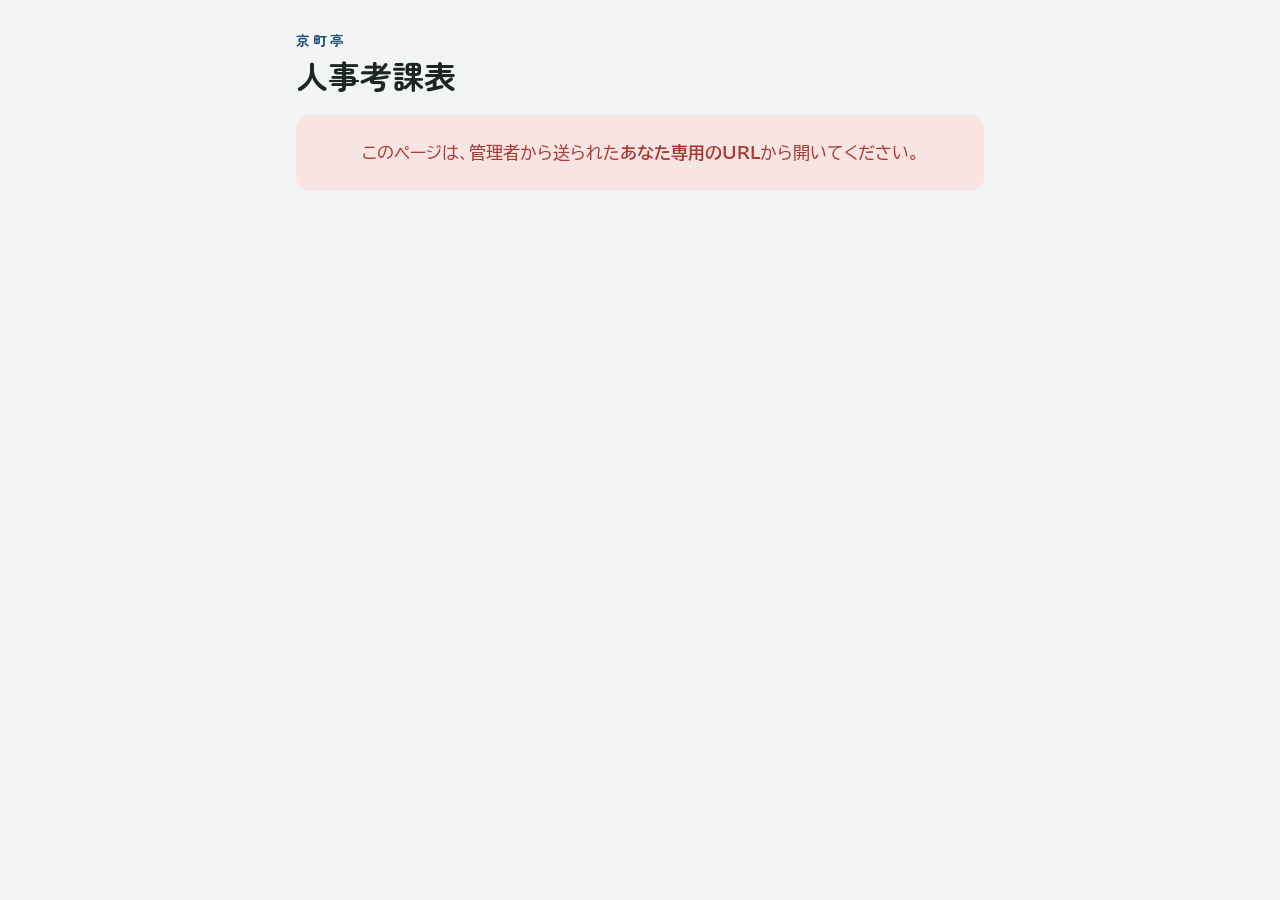
<file: index.html>
<!DOCTYPE html>
<html lang="ja">
<head>
<meta charset="utf-8">
<meta name="viewport" content="width=device-width, initial-scale=1, viewport-fit=cover">
<meta name="robots" content="noindex, nofollow">
<meta name="referrer" content="no-referrer">
<title>京町亭 人事考課表</title>
<link rel="icon" href="data:image/svg+xml,%3Csvg xmlns='http://www.w3.org/2000/svg' viewBox='0 0 100 100'%3E%3Crect width='100' height='100' rx='22' fill='%2324507A'/%3E%3Ctext x='50' y='68' font-size='52' text-anchor='middle' fill='white' font-family='sans-serif'%3E京%3C/text%3E%3C/svg%3E">
<link rel="preconnect" href="https://fonts.googleapis.com">
<link rel="preconnect" href="https://fonts.gstatic.com" crossorigin>
<link rel="stylesheet" href="https://fonts.googleapis.com/css2?family=BIZ+UDPGothic:wght@400;700&family=Zen+Maru+Gothic:wght@500;700&display=swap">
<link rel="stylesheet" href="kouka.css">
</head>
<body>
<div class="wrap">
  <header class="masthead">
    <div>
      <div class="facility">京町亭</div>
      <h1>人事考課表</h1>
    </div>
    <div class="round" id="periodLabel"></div>
  </header>

  <div id="status" class="notice">読み込み中…</div>

  <main id="app" hidden>
    <section class="card intro">
      <p><b id="staffName"></b> さん</p>
      <p>この半年のご自身を振り返り、各項目を <b>5〜1</b> の5段階で選んでください。質問①〜⑥は、思い当たるエピソードを記入してください。</p>
      <p class="hint">入力内容は自動で保存されます。途中で閉じても、同じURLを開けば続きから入力できます。</p>
      <ul class="scale-key" id="scaleKey"></ul>
    </section>

    <div id="periodPick" class="card" hidden>
      <label class="hint" for="periodSel">評価期間</label>
      <select id="periodSel" style="width:100%;margin-top:4px"></select>
    </div>

    <div id="submittedBanner" class="banner good" hidden></div>

    <section class="card basics" style="margin-top:14px">
      <label>記入日<input type="date" id="selfDate"></label>
      <label>勤続年数<span class="yrs"><input type="text" id="years" inputmode="decimal" maxlength="20" placeholder="例）5"><span>年</span></span></label>
    </section>

    <div id="items"></div>

    <section class="card" style="margin-top:30px">
      <h2><label for="selfComment">自己評価コメント</label></h2>
      <p class="hint" id="commentHeading" hidden></p>
      <textarea id="selfComment" maxlength="3000" placeholder="この半年を振り返って、自由に記入してください"></textarea>
    </section>

    <div class="submit-area" id="submitArea">
      <button type="button" class="btn primary big" id="submitBtn">提出する</button>
      <p class="hint">提出すると、自分では修正できなくなります。<br>まだ途中の場合は、そのまま閉じても大丈夫です（自動保存）。</p>
    </div>
  </main>
</div>

<div class="dock" id="dock" hidden>
  <div class="dock-in">
    <div class="prog">
      <div class="stat"><span>回答 <b class="num" id="cnt">0</b> / <span class="num" id="cntMax">0</span></span><span>本人計 <b class="num" id="sum">0</b> 点</span></div>
      <div class="bar"><i id="barFill"></i></div>
    </div>
    <div class="saved" id="savedAt"></div>
  </div>
</div>

<dialog id="confirmDlg">
  <form method="dialog" class="dlg">
    <h3>提出しますか？</h3>
    <p id="confirmText"></p>
    <p class="hint">提出後は自分で修正できません。修正が必要になったら管理者に連絡してください。</p>
    <div class="acts">
      <button class="btn" value="cancel">もう一度見直す</button>
      <button class="btn primary" value="ok" id="confirmOk">提出する</button>
    </div>
  </form>
</dialog>

<script src="kouka.js"></script>
<script>
(function () {
  "use strict";
  var K = KOUKA, $ = K.$, esc = K.esc;
  var params = new URLSearchParams(location.search);
  var KEY = (params.get("k") || "").trim();

  var state = { data: null, period: null, readOnly: false, dirty: false, saving: false, timer: null };

  function showStatus(msg, bad) {
    $("status").hidden = false;
    $("status").className = "notice" + (bad ? " bad" : "");
    $("status").innerHTML = msg;
  }
  function toast(msg) {
    Array.prototype.forEach.call(document.querySelectorAll(".toast"), function (x) { x.remove(); });
    var t = document.createElement("div");
    t.className = "toast"; t.textContent = msg; t.setAttribute("role", "status");
    document.body.appendChild(t);
    setTimeout(function () { t.remove(); }, 2600);
  }
  function draftKey() { return "kouka-draft-" + KEY + "-" + (state.period && state.period.id); }

  if (!/^[0-9a-f]{16,64}$/.test(KEY)) {
    showStatus("このページは、管理者から送られた<b>あなた専用のURL</b>から開いてください。", true);
    return;
  }

  $("scaleKey").innerHTML = K.SCALE.map(function (s) { return "<li><b>" + s.v + "</b><span>" + esc(s.long) + "</span></li>"; }).join("");

  function loadAll() {
    showStatus("読み込み中…");
    K.rpc("kouka_staff_load", { p_key: KEY }).then(function (res) {
      if (res.error === "not_found") {
        showStatus("このURLは使えなくなっています。<br>管理者に新しいURLを確認してください。", true);
        return;
      }
      state.data = res;
      if (!res.periods || !res.periods.length) {
        showStatus("<b>" + esc(res.staff.name) + "</b> さん<br>現在、受付中の人事考課はありません。", false);
        return;
      }
      $("status").hidden = true;
      $("app").hidden = false;
      $("staffName").textContent = res.staff.name;
      if (res.periods.length > 1) {
        $("periodPick").hidden = false;
        $("periodSel").innerHTML = res.periods.map(function (p, i) { return '<option value="' + i + '">' + esc(p.title) + "</option>"; }).join("");
        $("periodSel").onchange = function () { flushSave().then(function () { openPeriod(res.periods[Number($("periodSel").value)]); }); };
      }
      openPeriod(res.periods[0]);
    }).catch(function (e) {
      showStatus(esc(e.message) + '<br><br><button class="btn" onclick="location.reload()">再読み込み</button>', true);
    });
  }

  function currentFromServer(p) {
    var ev = p.eval || {};
    return {
      years: ev.years || state.data.last_years || "",
      self_date: ev.self_date || K.todayISO(),
      self_scores: ev.self_scores || {},
      answers: ev.answers || {},
      self_comment: ev.self_comment || ""
    };
  }

  function openPeriod(p) {
    state.period = p;
    var ev = p.eval || {};
    state.readOnly = ev.status === "submitted";
    var d = currentFromServer(p);
    // 端末に残っている、サーバーより新しい下書きがあればそちらを使う
    if (!state.readOnly) {
      try {
        var local = JSON.parse(K.load(draftKey()) || "null");
        if (local && local.data && (!ev.updated_at || new Date(local.at) > new Date(ev.updated_at))) {
          d = local.data; state.dirty = true;
        }
      } catch (_) {}
    }
    $("periodLabel").innerHTML = "<b>" + esc(p.title) + "</b>";
    document.title = p.title + "　京町亭 人事考課表";
    renderItems(p, d);
    $("selfDate").value = d.self_date || "";
    $("years").value = d.years || "";
    $("selfComment").value = d.self_comment || "";
    $("commentHeading").hidden = !p.comment_heading;
    $("commentHeading").textContent = p.comment_heading || "";

    var disabled = state.readOnly;
    ["selfDate", "years", "selfComment"].forEach(function (id) { $(id).disabled = disabled; });
    $("submitArea").hidden = disabled;
    $("submittedBanner").hidden = !disabled;
    if (disabled) {
      $("submittedBanner").innerHTML = "<b>提出済みです</b>（" + esc(K.fmtDateTime(ev.submitted_at)) + "）。ありがとうございました。<br>修正が必要な場合は管理者に連絡してください。";
    }
    $("dock").hidden = false;
    updateProgress();
    if (state.dirty && !disabled) scheduleSave(800);
    else setSaved(ev.updated_at ? "保存済み " + K.fmtDateTime(ev.updated_at) : "");
  }

  function renderItems(p, d) {
    var html = "";
    K.groupItems(p.items).forEach(function (g) {
      html += '<h2 class="cat">' + K.nl2br(g.cat) + "</h2><ol class=\"items\">";
      g.items.forEach(function (it) {
        var cur = Number(d.self_scores[String(it.no)]) || 0;
        var opts = K.SCALE.map(function (s) {
          var id = "s" + it.no + "_" + s.v;
          return '<label class="opt" for="' + id + '"><input type="radio" name="s' + it.no + '" id="' + id + '" value="' + s.v + '"' +
            (cur === s.v ? " checked" : "") + (state.readOnly ? " disabled" : "") + '><span><b>' + s.v + "</b><small>" + esc(s.short) + "</small></span></label>";
        }).join("");
        var q = "";
        if (it.q) {
          var qd = (p.questions || []).filter(function (x) { return Number(x.no) === Number(it.q); })[0];
          if (qd) {
            q = '<div class="qbox"><label for="a' + qd.no + '"><span class="tag">' + K.qLabel(qd.no) + "</span>" + esc(qd.text) + "</label>" +
              '<textarea id="a' + qd.no + '" data-q="' + qd.no + '" maxlength="3000"' + (state.readOnly ? " disabled" : "") + ">" + esc(d.answers[String(qd.no)] || "") + "</textarea></div>";
          }
        }
        html += '<li class="item' + (cur ? " done" : "") + '" id="it' + it.no + '"><fieldset><legend><span class="no">' + it.no + "</span><span>" + K.nl2br(it.text) +
          (it.sub ? '<span class="sub">' + K.nl2br(it.sub) + "</span>" : "") + '</span></legend><div class="scale">' + opts + "</div>" + q + "</fieldset></li>";
      });
      html += "</ol>";
    });
    // どの項目にも紐づいていない質問は最後にまとめて表示
    var linked = {};
    p.items.forEach(function (it) { if (it.q) linked[it.q] = true; });
    var loose = (p.questions || []).filter(function (x) { return !linked[x.no]; });
    if (loose.length) {
      html += '<h2 class="cat">質問</h2><div class="card">' + loose.map(function (qd) {
        return '<div class="qbox" style="border:0;margin:0 0 12px;padding:0"><label for="a' + qd.no + '"><span class="tag">' + K.qLabel(qd.no) + "</span>" + esc(qd.text) + "</label>" +
          '<textarea id="a' + qd.no + '" data-q="' + qd.no + '" maxlength="3000"' + (state.readOnly ? " disabled" : "") + ">" + esc(d.answers[String(qd.no)] || "") + "</textarea></div>";
      }).join("") + "</div>";
    }
    $("items").innerHTML = html;
  }

  function collect() {
    var p = state.period, scores = {}, answers = {};
    p.items.forEach(function (it) {
      var c = document.querySelector('input[name="s' + it.no + '"]:checked');
      if (c) scores[String(it.no)] = Number(c.value);
    });
    Array.prototype.forEach.call(document.querySelectorAll("textarea[data-q]"), function (t) {
      if (t.value.trim()) answers[t.getAttribute("data-q")] = t.value;
    });
    return { years: $("years").value.trim(), self_date: $("selfDate").value, self_scores: scores, answers: answers, self_comment: $("selfComment").value };
  }

  function updateProgress() {
    var p = state.period; if (!p) return;
    var d = collect(), t = K.total(d.self_scores, p.items);
    $("cnt").textContent = t.n; $("cntMax").textContent = p.items.length; $("sum").textContent = t.sum;
    $("barFill").style.width = (p.items.length ? t.n / p.items.length * 100 : 0) + "%";
  }
  function setSaved(t) { $("savedAt").textContent = t; }

  function onChange(e) {
    if (state.readOnly || !state.period) return;
    if (e.target.matches('input[type="radio"]')) {
      var li = e.target.closest(".item");
      if (li) { li.classList.add("done"); li.classList.remove("missing"); }
    }
    updateProgress();
    state.dirty = true;
    K.store(draftKey(), JSON.stringify({ at: new Date().toISOString(), data: collect() }));
    setSaved("未保存…");
    scheduleSave(2500);
  }
  document.addEventListener("change", onChange);
  document.addEventListener("input", function (e) { if (e.target.matches("textarea, input[type=text]")) onChange(e); });

  function scheduleSave(ms) {
    clearTimeout(state.timer);
    state.timer = setTimeout(function () { flushSave(); }, ms);
  }
  function flushSave(submit) {
    clearTimeout(state.timer);
    if (state.readOnly || !state.period || (!state.dirty && !submit)) return Promise.resolve({ ok: true });
    if (state.saving) return state.saving.then(function () { return flushSave(submit); });
    var periodId = state.period.id, data = collect(), dk = draftKey();
    state.dirty = false;
    setSaved("保存中…");
    state.saving = K.rpc("kouka_staff_save", { p_key: KEY, p_period: periodId, p_data: data, p_submit: !!submit })
      .then(function (res) {
        state.saving = false;
        if (res.ok) {
          K.store(dk, null);
          setSaved("保存しました " + K.fmtDateTime(res.saved_at || new Date()));
        } else {
          if (res.error === "closed") toast("この期間の受付は終了しました。");
          else if (res.error === "already_submitted") toast("すでに提出済みです。");
          else if (res.error !== "incomplete") toast("保存できませんでした（" + res.error + "）");
          if (res.error !== "incomplete") state.dirty = true;
          setSaved(res.error === "incomplete" ? "保存しました" : "保存できませんでした");
        }
        return res;
      }, function (e) {
        state.saving = false; state.dirty = true;
        setSaved("未送信（通信エラー）・端末には保存済み");
        throw e;
      });
    return state.saving;
  }
  window.addEventListener("pagehide", function () { if (state.dirty) flushSave(); });
  document.addEventListener("visibilitychange", function () { if (document.visibilityState === "hidden" && state.dirty) flushSave(); });

  $("submitBtn").addEventListener("click", function () {
    var p = state.period, d = collect();
    var missing = p.items.filter(function (it) { return !d.self_scores[String(it.no)]; });
    Array.prototype.forEach.call(document.querySelectorAll(".item.missing"), function (el) { el.classList.remove("missing"); });
    if (missing.length) {
      missing.forEach(function (it) { var el = $("it" + it.no); if (el) el.classList.add("missing"); });
      var first = $("it" + missing[0].no);
      if (first) first.scrollIntoView({ behavior: "smooth", block: "center" });
      toast("未回答の項目が " + missing.length + " 個あります（赤枠）");
      return;
    }
    var t = K.total(d.self_scores, p.items);
    var blankQ = (p.questions || []).filter(function (q) { return !d.answers[String(q.no)]; }).length;
    $("confirmText").innerHTML = "全 " + p.items.length + " 項目　本人計 <b>" + t.sum + " 点</b>" +
      (blankQ ? "<br><span class=\"hint\">未記入の質問が " + blankQ + " 個あります（空欄のままでも提出できます）</span>" : "");
    $("confirmDlg").returnValue = "";
    $("confirmDlg").showModal();
  });
  $("confirmDlg").addEventListener("close", function () {
    if ($("confirmDlg").returnValue !== "ok") return;
    $("submitBtn").disabled = true;
    state.dirty = true;
    flushSave(true).then(function (res) {
      $("submitBtn").disabled = false;
      if (res && res.ok && res.submitted) {
        state.period.eval = Object.assign({}, state.period.eval || {}, collect(), { status: "submitted", submitted_at: new Date().toISOString(), updated_at: new Date().toISOString() });
        openPeriod(state.period);
        window.scrollTo({ top: 0, behavior: "smooth" });
        toast("提出しました。ありがとうございました。");
      } else if (res && res.error === "incomplete") {
        toast("未回答の項目があります");
      }
    }, function (e) {
      $("submitBtn").disabled = false;
      toast(e.message);
    });
  });

  loadAll();
})();
</script>
</body>
</html>
</file>
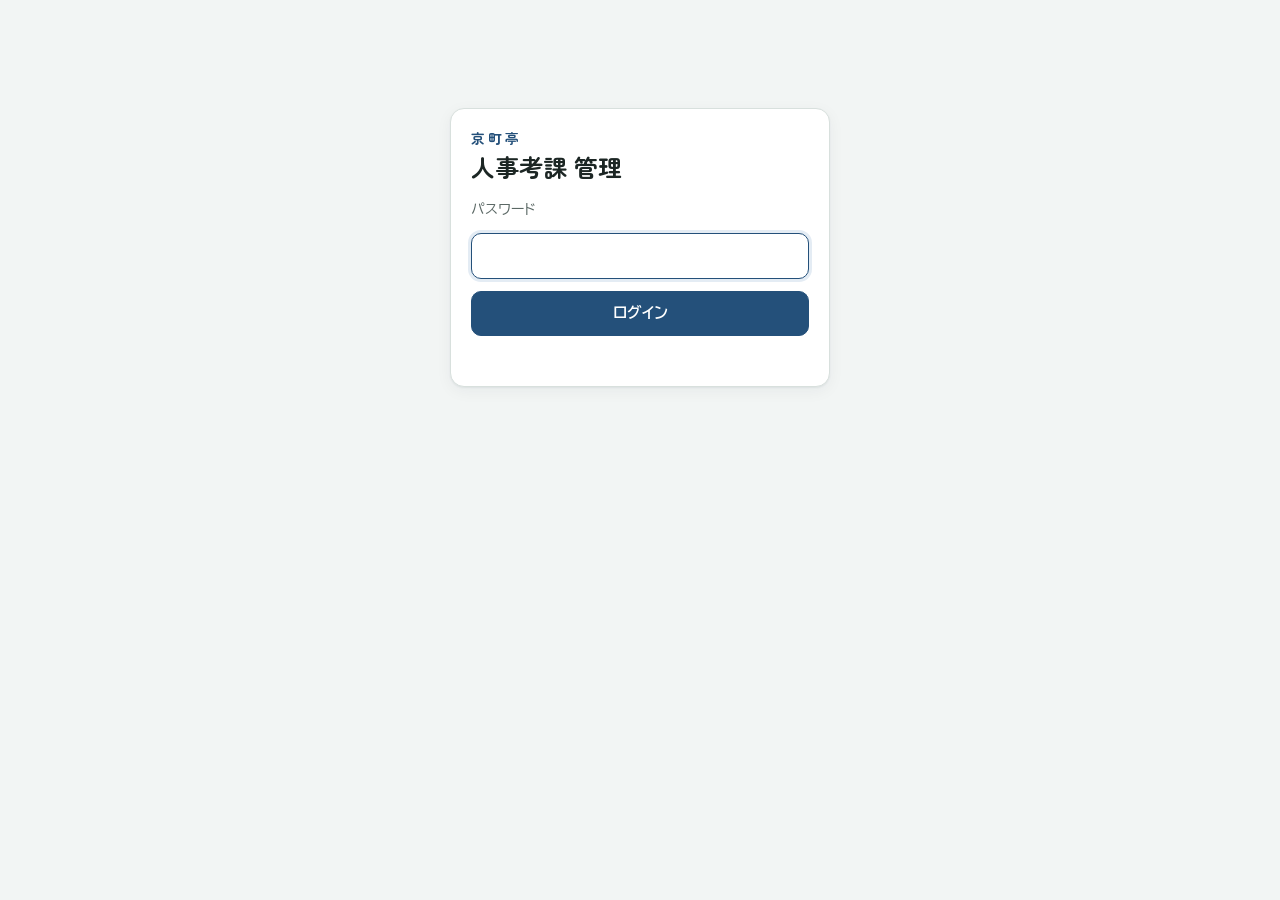
<file: admin.html>
<!DOCTYPE html>
<html lang="ja">
<head>
<meta charset="utf-8">
<meta name="viewport" content="width=device-width, initial-scale=1, viewport-fit=cover">
<meta name="robots" content="noindex, nofollow">
<meta name="referrer" content="no-referrer">
<title>人事考課 管理｜京町亭</title>
<link rel="icon" href="data:image/svg+xml,%3Csvg xmlns='http://www.w3.org/2000/svg' viewBox='0 0 100 100'%3E%3Crect width='100' height='100' rx='22' fill='%2324507A'/%3E%3Ctext x='50' y='68' font-size='52' text-anchor='middle' fill='white' font-family='sans-serif'%3E京%3C/text%3E%3C/svg%3E">
<link rel="preconnect" href="https://fonts.googleapis.com">
<link rel="preconnect" href="https://fonts.gstatic.com" crossorigin>
<link rel="stylesheet" href="https://fonts.googleapis.com/css2?family=BIZ+UDPGothic:wght@400;700&family=Zen+Maru+Gothic:wght@500;700&display=swap">
<link rel="stylesheet" href="kouka.css">
<style>
body{font-size:15px;line-height:1.65}
.wrap{max-width:1100px;padding-bottom:100px}
.top{display:flex;flex-wrap:wrap;align-items:center;gap:10px 16px;padding:20px 0 12px}
.top .brand{margin-right:auto}
.top .brand h1{font-size:22px}
.top select{font-weight:700}
.tabs{display:flex;gap:4px;border-bottom:1.5px solid var(--line);margin-bottom:18px;overflow-x:auto;scrollbar-width:none}
.tabs button{appearance:none;border:0;background:none;padding:10px 14px;font-weight:700;color:var(--muted);border-bottom:3px solid transparent;margin-bottom:-1.5px;cursor:pointer;white-space:nowrap}
.tabs button[aria-selected=true]{color:var(--ai);border-bottom-color:var(--ai)}
.tiles{display:grid;grid-template-columns:repeat(auto-fit,minmax(150px,1fr));gap:10px;margin-bottom:16px}
.tile{background:var(--surface);border:1px solid var(--line);border-radius:12px;padding:12px 14px}
.tile .k{font-size:12.5px;color:var(--muted)}
.tile .v{font-family:var(--display);font-size:26px;font-weight:700;line-height:1.3}
.tile .v small{font-size:13px;color:var(--muted);font-family:var(--body);font-weight:400;margin-left:4px}
.tile.self .v{color:var(--self)} .tile.first .v{color:var(--first)}
.toolbar{display:flex;flex-wrap:wrap;gap:8px;align-items:center;margin:0 0 12px}
.toolbar .sp{margin-right:auto}
.tablebox{background:var(--surface);border:1px solid var(--line);border-radius:12px;overflow-x:auto}
table.list{border-collapse:collapse;width:100%;min-width:640px}
table.list th,table.list td{padding:9px 12px;border-bottom:1px solid var(--grid);text-align:left;vertical-align:middle}
table.list th{font-size:12.5px;color:var(--muted);font-weight:700;background:var(--surface-2);white-space:nowrap}
table.list tr:last-child td{border-bottom:0}
table.list td.r,table.list th.r{text-align:right}
table.list td.c,table.list th.c{text-align:center}
table.list tbody tr.click{cursor:pointer}
table.list tbody tr.click:hover{background:var(--ai-soft)}
.badge{display:inline-block;border-radius:999px;padding:1px 10px;font-size:12.5px;font-weight:700;white-space:nowrap}
.b-none{background:var(--grid);color:var(--muted)}
.b-draft{background:var(--warn-soft);color:var(--warn)}
.b-sub{background:var(--self-soft);color:var(--self)}
.b-done{background:var(--good-soft);color:var(--good)}
.selfc{color:var(--self);font-weight:700} .firstc{color:var(--first);font-weight:700}
.diff-pos{color:var(--good)} .diff-neg{color:var(--bad)}
.muted{color:var(--muted)}

/* 詳細 */
.dhead{display:flex;flex-wrap:wrap;align-items:center;gap:8px 14px;margin-bottom:14px}
.dhead h2{font-size:24px}
.dhead .sp{margin-right:auto}
.dgrid{display:grid;grid-template-columns:minmax(0,1fr);gap:14px}
.etable{border-collapse:collapse;width:100%}
.etable td,.etable th{border-bottom:1px solid var(--grid);padding:8px 8px;vertical-align:top;text-align:left}
.etable th{font-size:12px;color:var(--muted);background:var(--surface-2);white-space:nowrap}
.etable .catrow td{background:var(--surface-2);font-weight:700;color:var(--ai);font-size:13.5px;padding:6px 10px}
.etable .no{width:2.2em;color:var(--ai);font-family:var(--display);font-weight:700;text-align:center}
.etable .txt .sub{display:block;font-size:12.5px;color:var(--muted)}
.etable .sc{width:1%;white-space:nowrap}
.etable .prev{width:3.2em;text-align:center;color:var(--muted);font-size:13px}
.mini{display:inline-flex;gap:3px}
.mini button{appearance:none;width:34px;height:34px;border:1.5px solid var(--line);border-radius:8px;background:var(--surface-2);font-weight:700;font-family:var(--display);cursor:pointer;padding:0}
.mini.self button.on{background:var(--self);border-color:var(--self);color:#fff}
.mini.first button.on{background:var(--first);border-color:var(--first);color:#fff}
.mini button:hover{border-color:var(--ai)}
.scorechip{display:inline-grid;place-items:center;min-width:34px;height:34px;border-radius:8px;font-weight:700;font-family:var(--display);background:var(--self-soft);color:var(--self)}
.scorechip.empty{background:var(--grid);color:var(--muted)}
:root{--draft:#6A55A8;--draft-soft:#EDE9F7}
@media (prefers-color-scheme: dark){:root{--draft:#B3A3E6;--draft-soft:#2A2440}}
.mini.draft button.on{background:var(--draft);border-color:var(--draft);color:#fff}
.scorechip.draft{background:var(--draft-soft);color:var(--draft)}
.tile.draft .v{color:var(--draft)}
.seg{display:inline-flex;border:1.5px solid var(--line);border-radius:12px;overflow:hidden;background:var(--surface-2)}
.seg button{appearance:none;border:0;background:none;padding:8px 14px;font-weight:700;color:var(--muted);cursor:pointer;min-height:40px}
.seg button + button{border-left:1.5px solid var(--line)}
.seg button[aria-pressed=true]{background:var(--surface);color:var(--ai);box-shadow:inset 0 -3px 0 var(--ai)}
.modehint{font-size:13px;color:var(--ink-2);background:var(--surface-2);border-radius:10px;padding:8px 12px;margin:0 16px 8px}
.etable tr.flagrow td{background:var(--warn-soft)}
.flagmark{display:inline-block;margin-left:6px;font-size:12px;font-weight:700;color:var(--warn);white-space:nowrap}
.etable tr.noterow td{background:var(--warn-soft);padding-top:0}
.etable tr.noterow textarea{min-height:52px;font-size:14px;margin:0}
.b-flag{background:var(--warn-soft);color:var(--warn)}
@media (max-width:760px){.etable tr.noterow{display:block;padding:0 8px 8px}.etable tr.noterow td{display:block}}
/* 面談シート（印刷） */
.ivhead{margin-bottom:2.5mm}
.ivhead td,.ivhead th{height:7mm;white-space:nowrap}
.ivhead th{width:16mm;text-align:center}
.ivnote{font-size:8.6pt;margin:0 0 2.5mm;padding:1.6mm 2.4mm;border:.6pt solid #000}
.ivtable th{text-align:center;font-size:8pt}
.ivtable td{vertical-align:top;font-size:8.6pt}
.ivtable .n{width:7mm;text-align:center}
.ivtable .s{width:12mm;text-align:center;font-size:11pt;font-weight:700}
.ivtable .d{width:17mm;text-align:center;font-size:8pt}
.ivtable .m{width:62mm;height:16mm}
.ivbox{border:.6pt solid #000;margin-top:3mm}
.ivbox .t{padding:1mm 1.6mm;border-bottom:.35pt dotted #000;font-size:8.6pt}
.ivbox .b{min-height:30mm;padding:1.4mm 2mm;font-size:9pt;line-height:1.5;white-space:pre-wrap}
.diffmark{font-size:12px;margin-left:4px}
@media (max-width:760px){
  .etable thead{display:none}
  .etable tr.itemrow{display:grid;grid-template-columns:2.2em 1fr;padding:8px 0;border-bottom:1px solid var(--grid)}
  .etable tr.itemrow td{border:0;padding:3px 6px}
  .etable tr.itemrow td.txt{grid-column:2}
  .etable tr.itemrow td.sc,.etable tr.itemrow td.prev{grid-column:2;width:auto;text-align:left}
  .etable tr.itemrow td.sc::before{content:attr(data-l);display:inline-block;width:3.2em;font-size:12px;color:var(--muted)}
  .etable tr.itemrow td.prev::before{content:"前回1次 ";font-size:12px}
  .etable .catrow{display:block}
  .etable .catrow td{display:block}
}
.qa{border-top:1px solid var(--grid);padding:12px 0}
.qa:first-of-type{border-top:0}
.qa .q{font-weight:700;font-size:14px}
.qa .q .tag{display:inline-block;background:var(--ai-soft);color:var(--ai);border-radius:6px;padding:0 8px;margin-right:6px;font-size:12.5px}
.qa .a{white-space:pre-wrap;margin-top:4px;overflow-wrap:anywhere}
.qa .a.empty{color:var(--muted)}
.frow{display:flex;flex-wrap:wrap;gap:10px 16px;margin-bottom:10px}
.frow label{display:grid;gap:4px;font-size:13px;font-weight:700;color:var(--ink-2)}
.savebar{position:sticky;bottom:0;margin-top:16px;background:color-mix(in srgb,var(--surface) 94%,transparent);backdrop-filter:blur(8px);-webkit-backdrop-filter:blur(8px);border:1px solid var(--line);border-radius:14px;padding:10px 14px;display:flex;flex-wrap:wrap;align-items:center;gap:8px 14px;box-shadow:var(--shadow);z-index:5}
.savebar .sp{margin-right:auto}
.dirty-dot{display:inline-block;width:8px;height:8px;border-radius:50%;background:var(--warn);margin-right:6px}

/* グラフ */
.chart{width:100%;height:auto;display:block}
.chart text{font-family:var(--body);font-size:12px;fill:var(--muted)}
.chart .grid{stroke:var(--grid)}
.chart .lself{stroke:var(--self);fill:none;stroke-width:2.5}
.chart .lfirst{stroke:var(--first);fill:none;stroke-width:2.5}
.chart .pself{fill:var(--self)} .chart .pfirst{fill:var(--first)}
.chart .vself{fill:var(--self);font-weight:700} .chart .vfirst{fill:var(--first);font-weight:700}
.legend{display:flex;gap:16px;font-size:13px;color:var(--ink-2);margin:4px 0 8px}
.legend i{display:inline-block;width:14px;height:4px;border-radius:2px;vertical-align:middle;margin-right:6px}
.catbars{display:grid;gap:8px}
.catbar{display:grid;grid-template-columns:minmax(120px,15em) 1fr;gap:4px 12px;align-items:center;font-size:13.5px}
.catbar .bars{display:grid;gap:3px}
.catbar .b{height:10px;border-radius:5px;position:relative;background:var(--grid)}
.catbar .b i{position:absolute;left:0;top:0;bottom:0;border-radius:5px}
.catbar .b.s i{background:var(--self)} .catbar .b.f i{background:var(--first)}
.catbar .vals{font-size:12px;color:var(--muted)}
.matrix td.cell{white-space:nowrap;text-align:center;cursor:pointer}
.matrix td.cell:hover{background:var(--ai-soft)}

/* 職員・期 */
.addrow{display:flex;flex-wrap:wrap;gap:8px;align-items:flex-end}
.addrow label{display:grid;gap:4px;font-size:13px;font-weight:700}
.urlcell{display:flex;gap:6px;flex-wrap:wrap;align-items:center}
.btn.copied{background:var(--good-soft);border-color:transparent;color:var(--good)}
.copied-at{font-size:12px;color:var(--good)}
.itemed{display:grid;gap:10px}
.itemed .ie{display:grid;grid-template-columns:2.4em 1fr auto;gap:8px;background:var(--surface-2);border:1px solid var(--line);border-radius:10px;padding:10px}
.itemed .ie .n{font-family:var(--display);font-weight:700;color:var(--ai);padding-top:8px;text-align:center}
.itemed .ie .f{display:grid;gap:6px}
.itemed .ie .f .two{display:grid;grid-template-columns:1fr 9em;gap:6px}
.itemed .ie textarea{min-height:44px;height:44px;font-size:15px}
.itemed .ie input,.itemed .ie select{font-size:14px;padding:6px 10px;width:100%}
.itemed .ie .ops{display:grid;gap:4px;align-content:start}
.itemed .ie .ops button{min-height:30px;padding:2px 8px;font-size:13px}
.lbl{font-size:12px;color:var(--muted)}
.login{max-width:380px;margin:12vh auto 0}
.login form{display:grid;gap:12px}
.login input{width:100%}
.err{color:var(--bad);font-size:14px;min-height:1.4em}
h3.sec{font-size:16px;margin:0 0 10px}
</style>
</head>
<body>
<div class="wrap">

  <section class="login card" id="loginView" hidden>
    <div class="facility">京町亭</div>
    <h1 style="font-size:24px;margin-bottom:14px">人事考課 管理</h1>
    <form id="loginForm">
      <label for="pw" class="hint" style="font-size:14px">パスワード</label>
      <input type="password" id="pw" autocomplete="current-password" required>
      <button class="btn primary" type="submit">ログイン</button>
      <div class="err" id="loginErr" role="alert"></div>
    </form>
  </section>

  <div id="mainView" hidden>
    <div class="top">
      <div class="brand"><div class="facility">京町亭</div><h1>人事考課 管理</h1></div>
      <select id="periodSel" aria-label="評価期間"></select>
    </div>
    <nav class="tabs" role="tablist" id="tabs">
      <button role="tab" data-tab="list" aria-selected="true">提出状況・集計</button>
      <button role="tab" data-tab="trend" aria-selected="false">推移・比較</button>
      <button role="tab" data-tab="staff" aria-selected="false">職員とURL</button>
      <button role="tab" data-tab="periods" aria-selected="false">期・評価項目</button>
      <button role="tab" data-tab="settings" aria-selected="false">設定</button>
    </nav>

    <section id="tab-list" class="tabpane"></section>
    <section id="tab-detail" class="tabpane" hidden></section>
    <section id="tab-trend" class="tabpane" hidden></section>
    <section id="tab-staff" class="tabpane" hidden></section>
    <section id="tab-periods" class="tabpane" hidden></section>
    <section id="tab-settings" class="tabpane" hidden>
      <div class="card" style="max-width:520px">
        <h3 class="sec">パスワードの変更</h3>
        <form id="pwForm" style="display:grid;gap:10px">
          <input type="password" id="pwCur" placeholder="今のパスワード" autocomplete="current-password" required>
          <input type="password" id="pwNew" placeholder="新しいパスワード（8文字以上）" autocomplete="new-password" minlength="8" required>
          <button class="btn primary" type="submit">変更する</button>
          <div class="err" id="pwMsg" role="status"></div>
        </form>
      </div>
      <div class="card" style="max-width:520px">
        <h3 class="sec">ログアウト</h3>
        <p class="hint" style="margin-top:0">共用のパソコンで使った場合はログアウトしてください。</p>
        <button class="btn" id="logoutBtn" type="button">ログアウト</button>
      </div>
    </section>
  </div>
</div>

<dialog id="dlg"><form method="dialog" class="dlg"><h3 id="dlgT"></h3><div id="dlgB"></div><div class="acts"><button class="btn" value="cancel" id="dlgCancel">やめる</button><button class="btn primary" value="ok" id="dlgOk">OK</button></div></form></dialog>

<script src="kouka.js"></script>
<script>
(function () {
  "use strict";
  var K = KOUKA, $ = K.$, esc = K.esc;
  var TOKEN_KEY = "kouka-admin-token", NAMES_KEY = "kouka-admin-names";
  var S = { token: null, data: null, periodId: null, tab: "list", detail: null, trendStaff: null, editPeriod: null };

  /* ---------- 共通 ---------- */
  function toast(msg) {
    Array.prototype.forEach.call(document.querySelectorAll(".toast"), function (x) { x.remove(); });
    var t = document.createElement("div");
    t.className = "toast"; t.textContent = msg; t.setAttribute("role", "status");
    document.body.appendChild(t);
    setTimeout(function () { t.remove(); }, 2800);
  }
  function ask(title, bodyHtml, okLabel, danger) {
    return new Promise(function (resolve) {
      $("dlgT").textContent = title; $("dlgB").innerHTML = bodyHtml || "";
      $("dlgOk").textContent = okLabel || "OK";
      $("dlgOk").className = "btn " + (danger ? "danger" : "primary");
      $("dlg").returnValue = "";
      $("dlg").showModal();
      $("dlg").addEventListener("close", function h() { $("dlg").removeEventListener("close", h); resolve($("dlg").returnValue === "ok"); });
    });
  }
  function readToken() {
    try { var t = JSON.parse(K.load(TOKEN_KEY) || "null"); if (t && t.token && new Date(t.expires_at) > new Date()) return t.token; } catch (_) {}
    return null;
  }
  function action(name, args) {
    return K.rpc("kouka_admin_action", { p_token: S.token, p_action: name, p_args: args || {} }).then(function (res) {
      if (res && res.error === "unauthorized") { logoutLocal(); throw new Error("ログインの有効期限が切れました。もう一度ログインしてください。"); }
      return res;
    });
  }
  function refresh() {
    return K.rpc("kouka_admin_data", { p_token: S.token }).then(function (res) {
      if (res.error === "unauthorized") { logoutLocal(); return; }
      S.data = res;
      if (!S.periodId || !periodById(S.periodId)) { var op = res.periods.filter(function (p) { return p.is_open; })[0] || res.periods[0]; S.periodId = op && op.id; }
      renderPeriodSel();
      render();
    });
  }
  function periodById(id) { return (S.data.periods || []).filter(function (p) { return p.id === id; })[0]; }
  function staffById(id) { return (S.data.staff || []).filter(function (s) { return s.id === id; })[0]; }
  function evalOf(pid, sid) { return (S.data.evaluations || []).filter(function (e) { return e.period_id === pid && e.staff_id === sid; })[0]; }
  function chrono() { return (S.data.periods || []).slice().sort(function (a, b) { return a.year - b.year || a.half - b.half; }); }
  function prevPeriod(p) {
    var c = chrono(), i = c.findIndex(function (x) { return x.id === p.id; });
    return i > 0 ? c[i - 1] : null;
  }
  function staffForPeriod(pid) {
    return (S.data.staff || []).filter(function (s) { return s.active || evalOf(pid, s.id); });
  }
  var FLAG_DIFF = 2;
  function flagged(p, self, draft) {
    return (p.items || []).filter(function (it) {
      var a = Number((self || {})[it.no]), b = Number((draft || {})[it.no]);
      return a && b && Math.abs(a - b) >= FLAG_DIFF;
    });
  }
  function hasSelfInput(ev) { return Object.keys(ev.self_scores || {}).length || Object.keys(ev.answers || {}).length || ev.self_comment; }
  function statusOf(ev, p) {
    if (!ev || (ev.status !== "submitted" && !hasSelfInput(ev))) return { key: "none", label: "未着手", cls: "b-none" };
    if (ev.status !== "submitted") return { key: "draft", label: "記入中", cls: "b-draft" };
    if (K.total(ev.first_scores, p.items).complete) return { key: "done", label: "評価済", cls: "b-done" };
    return { key: "sub", label: "提出済", cls: "b-sub" };
  }
  function staffUrl(s) { return new URL("./?k=" + s.link_key, location.href).href; }
  function fmtNum(n, d) { return n == null || isNaN(n) ? "–" : n.toFixed(d == null ? 1 : d); }
  function diffHtml(a, b) {
    if (a == null || b == null) return '<span class="muted">–</span>';
    var d = b - a;
    return '<span class="' + (d > 0 ? "diff-pos" : d < 0 ? "diff-neg" : "muted") + '">' + (d > 0 ? "+" : "") + d + "</span>";
  }
  var COPIED_KEY = "kouka-admin-copied";
  function copiedMap() { try { return JSON.parse(K.load(COPIED_KEY) || "{}"); } catch (_) { return {}; } }
  function markCopied(key) { var m = copiedMap(); m[key] = new Date().toISOString(); K.store(COPIED_KEY, JSON.stringify(m)); }
  function names() { try { return JSON.parse(K.load(NAMES_KEY) || "{}"); } catch (_) { return {}; } }

  /* ---------- ログイン ---------- */
  function showLogin() { $("loginView").hidden = false; $("mainView").hidden = true; setTimeout(function () { $("pw").focus(); }, 50); }
  function logoutLocal() { S.token = null; K.store(TOKEN_KEY, null); showLogin(); }
  $("loginForm").addEventListener("submit", function (e) {
    e.preventDefault();
    $("loginErr").textContent = "";
    var btn = e.target.querySelector("button"); btn.disabled = true;
    K.rpc("kouka_admin_login", { p_password: $("pw").value }).then(function (res) {
      btn.disabled = false;
      if (res.ok) {
        S.token = res.token; K.store(TOKEN_KEY, JSON.stringify({ token: res.token, expires_at: res.expires_at }));
        $("pw").value = ""; start();
      } else {
        $("loginErr").textContent = res.error === "locked" ? "失敗が続いたため15分間ロックされています。" : "パスワードが違います。";
      }
    }, function (err) { btn.disabled = false; $("loginErr").textContent = err.message; });
  });
  $("logoutBtn").addEventListener("click", function () { action("logout").catch(function () {}); logoutLocal(); });
  $("pwForm").addEventListener("submit", function (e) {
    e.preventDefault();
    action("change_password", { current: $("pwCur").value, new: $("pwNew").value }).then(function (res) {
      $("pwMsg").style.color = res.ok ? "var(--good)" : "var(--bad)";
      $("pwMsg").textContent = res.ok ? "変更しました。他の端末はログアウトされます。" : res.error === "wrong_password" ? "今のパスワードが違います。" : res.error === "too_short" ? "8文字以上にしてください。" : "変更できませんでした。";
      if (res.ok) { $("pwCur").value = ""; $("pwNew").value = ""; }
    }, function (err) { $("pwMsg").textContent = err.message; });
  });

  function start() {
    $("loginView").hidden = true; $("mainView").hidden = false;
    $("tab-list").innerHTML = '<div class="notice">読み込み中…</div>';
    refresh().catch(function (e) { $("tab-list").innerHTML = '<div class="notice bad">' + esc(e.message) + "</div>"; });
  }

  /* ---------- 画面切り替え ---------- */
  function renderPeriodSel() {
    $("periodSel").innerHTML = (S.data.periods || []).map(function (p) {
      return '<option value="' + p.id + '"' + (p.id === S.periodId ? " selected" : "") + ">" + esc(p.title) + (p.is_open ? "（受付中）" : "") + "</option>";
    }).join("");
  }
  $("periodSel").addEventListener("change", function () {
    if (!confirmLeaveDetail()) { renderPeriodSel(); return; }
    S.periodId = $("periodSel").value;
    if (S.tab === "detail") { var sid = S.detail.staffId; openDetail(sid); } else render();
  });
  $("tabs").addEventListener("click", function (e) {
    var b = e.target.closest("button[data-tab]"); if (!b) return;
    if (!confirmLeaveDetail()) return;
    S.tab = b.getAttribute("data-tab"); S.detail = null; render();
  });
  function confirmLeaveDetail() {
    if (S.tab === "detail" && S.detail && S.detail.dirty) return window.confirm("保存していない変更があります。破棄して移動しますか？");
    return true;
  }
  window.addEventListener("beforeunload", function (e) { if (S.tab === "detail" && S.detail && S.detail.dirty) { e.preventDefault(); e.returnValue = ""; } });

  function render() {
    var tabKey = S.tab === "detail" ? "list" : S.tab;
    Array.prototype.forEach.call(document.querySelectorAll("#tabs button"), function (b) { b.setAttribute("aria-selected", String(b.getAttribute("data-tab") === tabKey)); });
    ["list", "detail", "trend", "staff", "periods", "settings"].forEach(function (t) { $("tab-" + t).hidden = t !== S.tab; });
    if (!S.data) return;
    if (!S.data.periods.length && (S.tab === "list" || S.tab === "trend")) {
      $("tab-" + S.tab).innerHTML = '<div class="notice">評価期間がありません。「期・評価項目」タブで作成してください。</div>';
      if (S.tab !== "periods") return;
    }
    if (S.tab === "list") renderList();
    else if (S.tab === "detail") renderDetail();
    else if (S.tab === "trend") renderTrend();
    else if (S.tab === "staff") renderStaff();
    else if (S.tab === "periods") renderPeriods();
  }

  /* ========== 一覧 ========== */
  function renderList() {
    var p = periodById(S.periodId); if (!p) return;
    var rows = staffForPeriod(p.id), cnt = { none: 0, draft: 0, sub: 0, done: 0 }, selfS = [], firstS = [];
    var body = rows.map(function (s) {
      var ev = evalOf(p.id, s.id), st = statusOf(ev, p);
      cnt[st.key]++;
      var ts = ev ? K.total(ev.self_scores, p.items) : null, tf = ev ? K.total(ev.first_scores, p.items) : null;
      if (ts && ts.complete) selfS.push(ts.sum);
      if (tf && tf.complete) firstS.push(tf.sum);
      var sv = ts && ts.n ? ts.sum : null, fv = tf && tf.n ? tf.sum : null;
      return '<tr class="click" data-open="' + s.id + '"><td><b>' + esc(s.name) + "</b>" + (s.active ? "" : ' <span class="hint">（休止）</span>') + "</td>" +
        '<td><span class="badge ' + st.cls + '">' + st.label + "</span></td>" +
        '<td class="r num selfc">' + (sv == null ? '<span class="muted">–</span>' : sv + (ts.complete ? "" : '<span class="hint">（' + ts.n + "項目）</span>")) + "</td>" +
        '<td class="r num firstc">' + (fv == null ? '<span class="muted">–</span>' : fv + (tf.complete ? "" : '<span class="hint">（' + tf.n + "項目）</span>")) + "</td>" +
        '<td class="r num">' + (sv != null && fv != null && ts.complete && tf.complete ? diffHtml(sv, fv) : '<span class="muted">–</span>') + "</td>" +
        '<td class="num">' + esc(ev && ev.submitted_at ? K.fmtDateTime(ev.submitted_at) : "") + "</td>" +
        '<td class="c">' + draftCell(p, ev) + "</td>" +
        '<td class="c">' + (ev && (ev.first_comment || ev.manager_comment) ? "✓" : "") + "</td></tr>";
    }).join("");
    var avg = function (a) { return a.length ? a.reduce(function (x, y) { return x + y; }, 0) / a.length : null; };
    var max = p.items.length * 5;
    $("tab-list").innerHTML =
      '<div class="tiles">' +
      '<div class="tile"><div class="k">提出済み</div><div class="v num">' + (cnt.sub + cnt.done) + "<small>/ " + rows.length + " 人</small></div></div>" +
      '<div class="tile"><div class="k">記入中・未着手</div><div class="v num">' + (cnt.draft + cnt.none) + "<small>人</small></div></div>" +
      '<div class="tile"><div class="k">第1次評価 済</div><div class="v num">' + cnt.done + "<small>人</small></div></div>" +
      '<div class="tile self"><div class="k">本人計の平均</div><div class="v num">' + fmtNum(avg(selfS)) + "<small>/ " + max + "</small></div></div>" +
      '<div class="tile first"><div class="k">第1次計の平均</div><div class="v num">' + fmtNum(avg(firstS)) + "<small>/ " + max + "</small></div></div>" +
      "</div>" +
      '<div class="toolbar"><span class="sp hint">' + (p.is_open ? "🟢 職員の入力を受付中" : "⚪ 受付は終了しています（職員は入力できません）") + '　行をクリックすると内容の確認・第1次評価・コメント入力ができます。</span>' +
      '<button class="btn small" id="printAll">全員分を印刷</button><button class="btn small" id="csvBtn">CSV（Excel）出力</button></div>' +
      '<div class="tablebox"><table class="list"><thead><tr><th>氏名</th><th>状態</th><th class="r">本人計</th><th class="r">第1次計</th><th class="r">差</th><th>提出日時</th><th class="c">仮の評価</th><th class="c">コメント</th></tr></thead><tbody>' +
      (body || '<tr><td colspan="8" class="muted">職員が登録されていません。「職員とURL」タブで登録してください。</td></tr>') + "</tbody></table></div>";
    $("printAll").onclick = function () {
      var list = rows.map(function (s) { return { period: p, staffName: s.name, ev: evalOf(p.id, s.id) }; }).filter(function (o) { return o.ev; });
      if (!list.length) { toast("印刷できる考課表がまだありません"); return; }
      K.printSheets(list);
    };
    $("csvBtn").onclick = function () { exportCsv(p, rows); };
  }
  function draftCell(p, ev) {
    if (!ev || !Object.keys(ev.draft_scores || {}).length) return "";
    var f = flagged(p, ev.self_scores, ev.draft_scores).length;
    return f ? '<span class="badge b-flag">ずれ ' + f + "</span>" : '<span class="hint">済</span>';
  }
  $("tab-list").addEventListener("click", function (e) {
    var tr = e.target.closest("[data-open]"); if (tr) openDetail(tr.getAttribute("data-open"));
  });

  function exportCsv(p, rows) {
    var head = ["氏名", "状態", "勤続年数", "本人記入日", "本人計", "第1次計"];
    p.items.forEach(function (it) { head.push("本人" + it.no); });
    p.items.forEach(function (it) { head.push("第1次" + it.no); });
    (p.questions || []).forEach(function (q) { head.push(K.qLabel(q.no)); });
    head.push("自己評価コメント", "1次評価者", "1次評価者コメント", "管理者", "管理者コメント");
    var lines = [head];
    rows.forEach(function (s) {
      var ev = evalOf(p.id, s.id) || {}, st = statusOf(evalOf(p.id, s.id), p);
      var ts = K.total(ev.self_scores, p.items), tf = K.total(ev.first_scores, p.items);
      var r = [s.name, st.label, ev.years || "", ev.self_date || "", ts.n ? ts.sum : "", tf.n ? tf.sum : ""];
      p.items.forEach(function (it) { r.push((ev.self_scores || {})[it.no] || ""); });
      p.items.forEach(function (it) { r.push((ev.first_scores || {})[it.no] || ""); });
      (p.questions || []).forEach(function (q) { r.push((ev.answers || {})[q.no] || ""); });
      r.push(ev.self_comment || "", ev.first_name || "", ev.first_comment || "", ev.manager_name || "", ev.manager_comment || "");
      lines.push(r);
    });
    var csv = lines.map(function (r) { return r.map(function (v) { v = String(v == null ? "" : v); return /[",\n\r]/.test(v) ? '"' + v.replace(/"/g, '""') + '"' : v; }).join(","); }).join("\r\n");
    var blob = new Blob(["﻿" + csv], { type: "text/csv;charset=utf-8" });
    var a = document.createElement("a");
    a.href = URL.createObjectURL(blob); a.download = "人事考課_" + p.title.replace(/[\s　（）()～~]/g, "") + ".csv";
    document.body.appendChild(a); a.click(); setTimeout(function () { URL.revokeObjectURL(a.href); a.remove(); }, 500);
  }

  /* ========== 詳細（第1次評価・コメント） ========== */
  function openDetail(staffId) {
    var p = periodById(S.periodId), ev = evalOf(p.id, staffId) || {};
    var nm = names();
    S.detail = {
      staffId: staffId, dirty: false, editSelf: false,
      v: {
        years: ev.years || "", self_date: ev.self_date || "", self_scores: Object.assign({}, ev.self_scores || {}),
        answers: Object.assign({}, ev.answers || {}), self_comment: ev.self_comment || "",
        first_scores: Object.assign({}, ev.first_scores || {}), first_name: ev.first_name || nm.first || "",
        first_date: ev.first_date || "", first_comment: ev.first_comment || "",
        manager_name: ev.manager_name || nm.manager || "", manager_comment: ev.manager_comment || "",
        draft_scores: Object.assign({}, ev.draft_scores || {}), draft_notes: Object.assign({}, ev.draft_notes || {}),
        interview_memo: ev.interview_memo || ""
      }
    };
    S.detail.mode = Object.keys(S.detail.v.first_scores).length ? "final" : "draft";
    S.tab = "detail"; render(); window.scrollTo(0, 0);
  }

  function scoreButtons(kind, no, cur) {
    return '<span class="mini ' + kind + '">' + [5, 4, 3, 2, 1].map(function (v) {
      return '<button type="button" data-score="' + kind + '" data-no="' + no + '" data-v="' + v + '" class="' + (Number(cur) === v ? "on" : "") + '" aria-pressed="' + (Number(cur) === v) + '" aria-label="' + (kind === "self" ? "本人" : kind === "draft" ? "仮" : "第1次") + " " + no + "番 " + v + '">' + v + "</button>";
    }).join("") + "</span>";
  }

  function renderDetail() {
    var p = periodById(S.periodId), s = staffById(S.detail.staffId);
    if (!p || !s) { S.tab = "list"; render(); return; }
    var D = S.detail, v = D.v, ev = evalOf(p.id, s.id), st = statusOf(ev, p);
    var pp = prevPeriod(p), pev = pp ? evalOf(pp.id, s.id) : null;
    var ts = K.total(v.self_scores, p.items), tf = K.total(v.first_scores, p.items), max = p.items.length * 5;
    var td = K.total(v.draft_scores, p.items), fl = flagged(p, v.self_scores, v.draft_scores), flagSet = {};
    fl.forEach(function (it) { flagSet[it.no] = true; });
    var draftMode = D.mode === "draft";
    var html = '<div class="dhead"><button class="btn small" id="backBtn">← 一覧へ</button><h2>' + esc(s.name) + '</h2><span class="badge ' + st.cls + '">' + st.label + "</span>" +
      '<span class="sp hint">' + esc(p.title) + (ev && ev.submitted_at ? "・提出 " + esc(K.fmtDateTime(ev.submitted_at)) : "") + "</span>" +
      '<button class="btn small" id="printOne">印刷（紙と同じ形）</button>' +
      (ev && ev.status === "submitted" ? '<button class="btn small" id="returnBtn">本人に差し戻す</button>' : "") +
      (ev && ev.status !== "submitted" ? '<button class="btn small" id="markSubBtn">提出済みにする</button>' : "") + "</div>";

    html += '<div class="tiles">' +
      '<div class="tile self"><div class="k">本人計</div><div class="v num" id="tSelf">' + (ts.n ? ts.sum : "–") + "<small>/ " + max + "</small></div></div>" +
      '<div class="tile first"><div class="k">第1次計</div><div class="v num" id="tFirst">' + (tf.n ? tf.sum : "–") + "<small>/ " + max + "</small></div></div>" +
      '<div class="tile draft"><div class="k">仮の評価 計</div><div class="v num">' + (td.n ? td.sum : "–") + "<small>/ " + max + "</small></div></div>" +
      '<div class="tile"><div class="k">面談で聞く項目</div><div class="v num">' + (td.n ? fl.length : "–") + "<small>" + (td.n ? "個" : "") + "</small></div></div>" +
      '<div class="tile"><div class="k">差（第1次−本人）</div><div class="v num" id="tDiff">' + (ts.n && tf.n ? diffHtml(ts.sum, tf.sum) : "–") + "</div></div>" +
      '<div class="tile"><div class="k">前回 ' + (pp ? esc(pp.title.replace(/（.*$/, "")) : "") + '</div><div class="v num" style="font-size:18px">' +
        (pev ? '<span class="selfc">' + (K.total(pev.self_scores, pp.items).sum || "–") + '</span> / <span class="firstc">' + (K.total(pev.first_scores, pp.items).sum || "–") + "</span>" : '<span class="muted">なし</span>') +
        '</div></div><div class="tile"><div class="k">勤続年数</div><div class="v" style="font-size:18px">' + (esc(K.yearsText(v.years)) || "–") + "</div></div></div>";

    var hist = chrono().filter(function (x) { return evalOf(x.id, s.id); });
    if (hist.length >= 2) html += '<div class="card"><h3 class="sec">合計点の推移</h3>' + legendHtml() + chartSvg(hist, s.id) + "</div>";

    html += '<div class="card" style="padding:0;overflow:hidden;margin-top:14px"><div style="padding:14px 16px 8px;display:flex;flex-wrap:wrap;gap:8px 12px;align-items:center">' +
      '<h3 class="sec" style="margin:0">評価項目</h3>' +
      '<span class="seg" role="group" aria-label="評価の段階"><button type="button" data-mode="draft" aria-pressed="' + draftMode + '">① 面談前：仮の評価</button><button type="button" data-mode="final" aria-pressed="' + !draftMode + '">② 面談後：第1次評価（確定）</button></span>' +
      '<span style="margin-left:auto;display:flex;flex-wrap:wrap;gap:8px">' +
      (draftMode ? '<button class="btn small" id="printInterview">面談シートを印刷</button>'
                 : '<button class="btn small" id="copyDraft" title="未入力の第1次を仮の評価で埋めます">仮の評価を第1次にコピー</button><button class="btn small" id="copySelf" title="未入力の第1次を本人と同じ点で埋めます">未入力の第1次に本人の点をコピー</button>') +
      "</span></div>" +
      '<p class="modehint">' + (draftMode
        ? "面談の前に付ける仮の点です。<b>職員には見えず</b>、一覧の第1次計や印刷にも入りません。本人と" + FLAG_DIFF + "点以上ずれた項目は黄色になり、面談で聞くことをメモできます。"
        : "面談で聞いた内容をもとに、第1次評価を確定します。「仮の評価を第1次にコピー」してから、変わったところだけ直すと早く済みます。") + "</p>" +
      '<div style="padding:0 16px 10px"><label class="hint" style="display:inline-flex;gap:6px;align-items:center"><input type="checkbox" id="editSelf"' + (D.editSelf ? " checked" : "") + '> 本人記入欄も編集する（紙で提出された分の入力など）</label></div>' +
      '<table class="etable"><thead><tr><th class="no">№</th><th>評価の着眼点</th><th class="sc">本人</th>' +
      (draftMode ? '<th class="sc">仮の評価</th>' : '<th class="sc">仮</th><th class="sc">第１次</th>') + '<th class="prev">前回1次</th></tr></thead><tbody>';
    var cols = draftMode ? 5 : 6;
    K.groupItems(p.items).forEach(function (g) {
      html += '<tr class="catrow"><td colspan="' + cols + '">' + K.nl2br(g.cat) + "</td></tr>";
      g.items.forEach(function (it) {
        var sv = v.self_scores[it.no], fv = v.first_scores[it.no], dv = v.draft_scores[it.no];
        var pf = pev && pp ? (pev.first_scores || {})[it.no] : null;
        var d = sv && fv ? fv - sv : 0, isFlag = !!flagSet[it.no];
        html += '<tr class="itemrow' + (isFlag ? " flagrow" : "") + '" id="row' + it.no + '"><td class="no">' + it.no + '</td><td class="txt">' + K.nl2br(it.text) + (it.sub ? '<span class="sub">' + K.nl2br(it.sub) + "</span>" : "") + (it.q ? '<span class="sub"><b>' + K.qLabel(it.q) + "</b></span>" : "") +
          (isFlag ? '<span class="flagmark">● 面談で聞く（本人が' + (sv > dv ? "高い" : "低い") + "）</span>" : "") + "</td>" +
          '<td class="sc" data-l="本人">' + (D.editSelf ? scoreButtons("self", it.no, sv) : '<span class="scorechip' + (sv ? "" : " empty") + '">' + (sv || "–") + "</span>") + "</td>";
        if (draftMode) {
          html += '<td class="sc" data-l="仮">' + scoreButtons("draft", it.no, dv) + "</td>";
        } else {
          html += '<td class="sc" data-l="仮"><span class="scorechip ' + (dv ? "draft" : "empty") + '">' + (dv || "–") + "</span></td>" +
            '<td class="sc" data-l="第１次">' + scoreButtons("first", it.no, fv) + '<span class="diffmark" id="dm' + it.no + '">' + (d ? (d > 0 ? '<span class="diff-pos">+' + d + "</span>" : '<span class="diff-neg">' + d + "</span>") : "") + "</span></td>";
        }
        html += '<td class="prev">' + (pf || "") + "</td></tr>";
        if (isFlag) {
          html += '<tr class="noterow"><td></td><td colspan="' + (cols - 1) + '"><textarea data-dnote="' + it.no + '" maxlength="3000" placeholder="面談で聞くこと・聞いた内容のメモ（職員には見えません）">' + esc(v.draft_notes[it.no] || "") + "</textarea></td></tr>";
        }
      });
    });
    html += "</tbody></table></div>";

    // 本人の記入
    html += '<div class="card"><h3 class="sec">本人の記入</h3>';
    if (D.editSelf) {
      html += '<div class="frow"><label>本人記入日<input type="date" data-f="self_date" value="' + esc(v.self_date) + '"></label><label>勤続年数<input type="text" data-f="years" value="' + esc(v.years) + '" style="width:8em"></label></div>';
    } else if (v.self_date) {
      html += '<p class="hint" style="margin-top:0">記入日 ' + esc(K.fmtYMD(v.self_date)) + "</p>";
    }
    (p.questions || []).forEach(function (q) {
      var a = v.answers[q.no] || "";
      html += '<div class="qa"><div class="q"><span class="tag">' + K.qLabel(q.no) + "</span>" + esc(q.text) + "</div>" +
        (D.editSelf ? '<textarea data-ans="' + q.no + '" style="margin-top:6px;min-height:70px">' + esc(a) + "</textarea>" : '<div class="a' + (a ? "" : " empty") + '">' + (a ? esc(a) : "（記入なし）") + "</div>") + "</div>";
    });
    html += '<div class="qa"><div class="q">自己評価コメント' + (p.comment_heading ? '<span class="hint">　' + esc(p.comment_heading) + "</span>" : "") + "</div>" +
      (D.editSelf ? '<textarea data-f="self_comment" style="margin-top:6px">' + esc(v.self_comment) + "</textarea>" : '<div class="a' + (v.self_comment ? "" : " empty") + '">' + (v.self_comment ? esc(v.self_comment) : "（記入なし）") + "</div>") + "</div></div>";

    html += '<div class="card"><h3 class="sec">面談メモ</h3><p class="hint" style="margin:0 0 6px">評価者だけが見られます。職員には見えず、考課表の印刷にも出ません。面談シートには印刷されます。</p>' +
      '<textarea data-f="interview_memo" maxlength="3000" placeholder="例）国家試験の勉強を優先したいとのこと。行事は参加したい気持ちはある。">' + esc(v.interview_memo) + "</textarea></div>";

    // 評価者
    html += '<div class="card"><h3 class="sec">第１次評価者</h3><div class="frow"><label>氏名<input type="text" data-f="first_name" value="' + esc(v.first_name) + '" maxlength="40"></label>' +
      '<label>記入日<input type="date" data-f="first_date" value="' + esc(v.first_date) + '"></label></div>' +
      '<label class="lbl" for="fc">１次評価者コメント</label><textarea id="fc" data-f="first_comment" maxlength="3000">' + esc(v.first_comment) + "</textarea></div>" +
      '<div class="card"><h3 class="sec">管理者</h3><div class="frow"><label>氏名<input type="text" data-f="manager_name" value="' + esc(v.manager_name) + '" maxlength="40"></label></div>' +
      '<label class="lbl" for="mc">管理者コメント</label><textarea id="mc" data-f="manager_comment" maxlength="3000">' + esc(v.manager_comment) + "</textarea></div>";

    html += '<div class="savebar"><span class="sp" id="dirtyMsg">' + (D.dirty ? '<span class="dirty-dot"></span>未保存の変更があります' : '<span class="hint">変更はありません</span>') + "</span>" +
      '<span class="hint">第1次 <b class="num" id="fCnt">' + tf.n + "</b>/" + p.items.length + "</span>" +
      '<button class="btn primary" id="saveBtn">保存する</button></div>';
    $("tab-detail").innerHTML = html;
  }

  function markDirtyFlag() { S.detail.dirty = true; }
  function markDirty() {
    S.detail.dirty = true;
    $("dirtyMsg").innerHTML = '<span class="dirty-dot"></span>未保存の変更があります';
  }
  function updateDetailTotals() {
    var p = periodById(S.periodId), v = S.detail.v, max = p.items.length * 5;
    var ts = K.total(v.self_scores, p.items), tf = K.total(v.first_scores, p.items);
    $("tSelf").innerHTML = (ts.n ? ts.sum : "–") + "<small>/ " + max + "</small>";
    $("tFirst").innerHTML = (tf.n ? tf.sum : "–") + "<small>/ " + max + "</small>";
    $("tDiff").innerHTML = ts.n && tf.n ? diffHtml(ts.sum, tf.sum) : "–";
    $("fCnt").textContent = tf.n;
    p.items.forEach(function (it) {
      var sv = v.self_scores[it.no], fv = v.first_scores[it.no], d = sv && fv ? fv - sv : 0, el = $("dm" + it.no);
      if (el) el.innerHTML = d ? (d > 0 ? '<span class="diff-pos">+' + d + "</span>" : '<span class="diff-neg">' + d + "</span>") : "";
    });
  }

  $("tab-detail").addEventListener("click", function (e) {
    var D = S.detail; if (!D) return;
    var b = e.target.closest("button"); if (!b) return;
    var p = periodById(S.periodId), s = staffById(D.staffId);
    if (b.hasAttribute("data-score")) {
      var kind = b.getAttribute("data-score"), no = b.getAttribute("data-no"), val = Number(b.getAttribute("data-v"));
      var bag = kind === "self" ? D.v.self_scores : kind === "draft" ? D.v.draft_scores : D.v.first_scores;
      if (Number(bag[no]) === val) delete bag[no]; else bag[no] = val;
      if (kind === "draft" || kind === "self") { markDirtyFlag(); var y = window.scrollY; renderDetail(); window.scrollTo(0, y); return; }
      Array.prototype.forEach.call(b.parentNode.children, function (x) { var on = Number(x.getAttribute("data-v")) === Number(bag[no]); x.classList.toggle("on", on); x.setAttribute("aria-pressed", String(on)); });
      if (kind === "first" && !D.v.first_date) { D.v.first_date = K.todayISO(); var fd = document.querySelector('[data-f="first_date"]'); if (fd) fd.value = D.v.first_date; }
      markDirty(); updateDetailTotals(); return;
    }
    if (b.hasAttribute("data-mode")) { D.mode = b.getAttribute("data-mode"); renderDetail(); return; }
    if (b.id === "printInterview") { printInterview(p, s, D.v); return; }
    if (b.id === "copyDraft") {
      var cd = 0;
      p.items.forEach(function (it) { if (!D.v.first_scores[it.no] && D.v.draft_scores[it.no]) { D.v.first_scores[it.no] = D.v.draft_scores[it.no]; cd++; } });
      if (!cd) { toast("コピーする項目はありません"); return; }
      if (!D.v.first_date) D.v.first_date = K.todayISO();
      D.dirty = true; renderDetail(); toast(cd + " 項目をコピーしました（面談で変わったところを直してください）"); return;
    }
    if (b.id === "backBtn") { if (!confirmLeaveDetail()) return; S.tab = "list"; S.detail = null; render(); return; }
    if (b.id === "printOne") { K.printSheets([{ period: p, staffName: s.name, ev: Object.assign({}, evalOf(p.id, s.id) || {}, D.v) }]); return; }
    if (b.id === "copySelf") {
      var c = 0;
      p.items.forEach(function (it) { if (!D.v.first_scores[it.no] && D.v.self_scores[it.no]) { D.v.first_scores[it.no] = D.v.self_scores[it.no]; c++; } });
      if (!c) { toast("コピーする項目はありません"); return; }
      if (!D.v.first_date) D.v.first_date = K.todayISO();
      D.dirty = true; renderDetail(); toast(c + " 項目をコピーしました（必要に応じて修正してください）"); return;
    }
    if (b.id === "saveBtn") { saveDetail(); return; }
    if (b.id === "returnBtn") {
      ask("本人に差し戻しますか？", "<p>" + esc(s.name) + " さんが、自分のURLから再び修正・提出できるようになります（第1次評価やコメントは残ります）。</p>", "差し戻す").then(function (ok) {
        if (!ok) return;
        (D.dirty ? saveDetail(true) : Promise.resolve()).then(function () {
          return action("eval_status", { period_id: p.id, staff_id: s.id, status: "draft" });
        }).then(function () { return refresh(); }).then(function () { toast("差し戻しました"); }, function (err) { toast(err.message); });
      });
      return;
    }
    if (b.id === "markSubBtn") {
      ask("提出済みにしますか？", "<p>紙で提出された分を入力した場合などに使います。提出済みにすると本人は修正できなくなります。</p>", "提出済みにする").then(function (ok) {
        if (!ok) return;
        saveDetail(true, "submitted").then(function () { toast("提出済みにしました"); });
      });
    }
  });
  $("tab-detail").addEventListener("input", function (e) {
    var D = S.detail; if (!D) return;
    var f = e.target.getAttribute("data-f"), a = e.target.getAttribute("data-ans"), dn = e.target.getAttribute("data-dnote");
    if (dn) { if (e.target.value.trim()) D.v.draft_notes[dn] = e.target.value; else delete D.v.draft_notes[dn]; markDirty(); }
    if (f) { D.v[f] = e.target.value; markDirty(); }
    if (a) { if (e.target.value.trim()) D.v.answers[a] = e.target.value; else delete D.v.answers[a]; markDirty(); }
    if (f === "years") { /* tile is refreshed on save */ }
  });
  $("tab-detail").addEventListener("change", function (e) {
    if (e.target.id === "editSelf") { S.detail.editSelf = e.target.checked; renderDetail(); }
  });

  function saveDetail(silent, status) {
    var D = S.detail, p = periodById(S.periodId);
    var args = {
      period_id: p.id, staff_id: D.staffId,
      first_scores: D.v.first_scores, first_name: D.v.first_name, first_date: D.v.first_date, first_comment: D.v.first_comment,
      manager_name: D.v.manager_name, manager_comment: D.v.manager_comment
    };
    if (D.editSelf || !evalOf(p.id, D.staffId)) {
      args.self = { years: D.v.years, self_date: D.v.self_date, self_scores: D.v.self_scores, answers: D.v.answers, self_comment: D.v.self_comment };
    }
    if (status) args.status = status;
    var nm = names(); if (D.v.first_name) nm.first = D.v.first_name; if (D.v.manager_name) nm.manager = D.v.manager_name; K.store(NAMES_KEY, JSON.stringify(nm));
    var btn = $("saveBtn"); if (btn) btn.disabled = true;
    return action("eval_save", args).then(function (res) {
      if (!res.ok) throw new Error("保存できませんでした（" + res.error + "）");
      return action("draft_save", { period_id: p.id, staff_id: D.staffId, draft_scores: D.v.draft_scores, draft_notes: D.v.draft_notes, interview_memo: D.v.interview_memo });
    }).then(function (res) {
      if (!res.ok) throw new Error("仮の評価を保存できませんでした（" + res.error + "）");
      D.dirty = false;
      return refresh();
    }).then(function () {
      if (!silent) toast("保存しました");
    }, function (err) { if (btn) btn.disabled = false; toast(err.message); throw err; });
  }

  function printInterview(p, s, v) {
    var fl = flagged(p, v.self_scores, v.draft_scores);
    var rows = fl.map(function (it) {
      var sv = Number(v.self_scores[it.no]), dv = Number(v.draft_scores[it.no]);
      return '<tr><td class="n">' + it.no + "</td><td>" + K.nl2br(it.text) + (it.sub ? '<div style="font-size:7.4pt">' + K.nl2br(it.sub) + "</div>" : "") +
        '<div style="margin-top:1.2mm;font-size:8pt">→「ここを' + sv + "にした理由を教えてください」</div></td>" +
        '<td class="s">' + sv + '</td><td class="d">本人が<br>' + (sv > dv ? "高い" : "低い") + '</td><td class="m">' + K.nl2br(v.draft_notes[it.no] || "") + "</td></tr>";
    }).join("");
    var html = '<section class="sheet"><div class="ph"><h1>' + esc(p.title) + "　人事考課 面談シート（評価者用）</h1></div>" +
      '<table class="ivhead"><tbody><tr><th>氏名</th><td style="width:45mm">' + esc(s.name) + '</td><th>面談日</th><td style="width:30mm">　　月　　日</td><th>評価者</th><td>' + esc(v.first_name || "") + "</td></tr></tbody></table>" +
      '<p class="ivnote">本人の自己評価と、評価者の仮の評価が' + FLAG_DIFF + "点以上ずれている項目です（" + fl.length + "項目）。面談では評価者の点数は伝えず、本人がその点にした理由を聞いてください。この紙は本人に見せないでください。</p>" +
      (fl.length ? '<table class="ivtable"><thead><tr><th>№</th><th>評価の着眼点</th><th>本人の点</th><th>ずれ</th><th>聞いた内容（メモ）</th></tr></thead><tbody>' + rows + "</tbody></table>"
                 : '<p class="ivnote">2点以上ずれている項目はありません。</p>') +
      '<div class="ivbox"><div class="t">そのほか聞きたいこと・面談メモ（困っていること、今後の目標など）</div><div class="b">' + esc(v.interview_memo || "") + "</div></div>" +
      '<div class="ivbox"><div class="t">本人の自己評価コメント（参考）</div><div class="b" style="min-height:14mm">' + esc(v.self_comment || "") + "</div></div>" +
      "</section>";
    var box = $("printArea");
    if (!box) { box = document.createElement("div"); box.id = "printArea"; document.body.appendChild(box); }
    box.innerHTML = html;
    document.body.classList.add("printing");
    setTimeout(function () { window.print(); setTimeout(function () { document.body.classList.remove("printing"); }, 300); }, 60);
  }

  /* ========== 推移・比較 ========== */
  function legendHtml() {
    return '<div class="legend"><span><i style="background:var(--self)"></i>本人計</span><span><i style="background:var(--first)"></i>第1次計</span></div>';
  }
  function chartSvg(periods, staffId) {
    var W = 640, H = 220, L = 44, R = 40, T = 20, B = 34;
    var pts = periods.map(function (p) {
      var ev = evalOf(p.id, staffId) || {}, ts = K.total(ev.self_scores, p.items), tf = K.total(ev.first_scores, p.items);
      return { p: p, s: ts.n ? ts.sum : null, f: tf.n ? tf.sum : null };
    });
    var vals = []; pts.forEach(function (o) { if (o.s != null) vals.push(o.s); if (o.f != null) vals.push(o.f); });
    if (!vals.length) return '<p class="hint">データがありません</p>';
    var lo = Math.min.apply(null, vals), hi = Math.max.apply(null, vals);
    lo = Math.max(0, Math.floor((lo - 6) / 10) * 10); hi = Math.ceil((hi + 6) / 10) * 10; if (hi - lo < 20) hi = lo + 20;
    var x = function (i) { return pts.length === 1 ? (L + W - R) / 2 : L + i * (W - L - R) / (pts.length - 1); };
    var y = function (v) { return T + (hi - v) * (H - T - B) / (hi - lo); };
    var g = "";
    for (var t = lo; t <= hi; t += (hi - lo > 60 ? 20 : 10)) g += '<line class="grid" x1="' + L + '" x2="' + (W - R) + '" y1="' + y(t) + '" y2="' + y(t) + '"/><text x="' + (L - 6) + '" y="' + (y(t) + 4) + '" text-anchor="end">' + t + "</text>";
    pts.forEach(function (o, i) { g += '<text x="' + x(i) + '" y="' + (H - 10) + '" text-anchor="middle">' + esc(shortTitle(o.p)) + "</text>"; });
    function line(key, cls) {
      var d = "", out = "";
      pts.forEach(function (o, i) { if (o[key] == null) return; d += (d ? "L" : "M") + x(i).toFixed(1) + " " + y(o[key]).toFixed(1); });
      if (d) out += '<path class="l' + cls + '" d="' + d + '"/>';
      pts.forEach(function (o, i) {
        if (o[key] == null) return;
        out += '<circle class="p' + cls + '" cx="' + x(i) + '" cy="' + y(o[key]) + '" r="4"><title>' + esc(o.p.title) + " " + (cls === "self" ? "本人" : "第1次") + " " + o[key] + "</title></circle>";
        out += '<text class="v' + cls + '" x="' + x(i) + '" y="' + (y(o[key]) + (cls === "self" ? -9 : 17)) + '" text-anchor="middle">' + o[key] + "</text>";
      });
      return out;
    }
    return '<svg class="chart" viewBox="0 0 ' + W + " " + H + '" role="img" aria-label="合計点の推移">' + g + line("s", "self") + line("f", "first") + "</svg>";
  }
  function shortTitle(p) { return "R" + p.year + (p.half === 1 ? "前期" : "後期"); }

  function renderTrend() {
    var ps = chrono(), staff = (S.data.staff || []).filter(function (s) { return s.active || ps.some(function (p) { return evalOf(p.id, s.id); }); });
    if (!S.trendStaff || !staffById(S.trendStaff)) S.trendStaff = staff[0] && staff[0].id;
    var html = '<div class="card"><div class="toolbar"><h3 class="sec sp" style="margin:0">職員ごとの合計点の推移</h3><select id="trendStaff">' +
      staff.map(function (s) { return '<option value="' + s.id + '"' + (s.id === S.trendStaff ? " selected" : "") + ">" + esc(s.name) + "</option>"; }).join("") + "</select></div>" +
      legendHtml() + (S.trendStaff ? chartSvg(ps.filter(function (p) { return evalOf(p.id, S.trendStaff); }), S.trendStaff) : "") + "</div>";

    html += '<div class="card"><h3 class="sec">全員の一覧（本人計 / 第1次計）</h3><p class="hint" style="margin-top:0">数字をクリックすると、その期の考課表を開きます。</p><div class="tablebox"><table class="list matrix"><thead><tr><th>氏名</th>' +
      ps.map(function (p) { return '<th class="c">' + esc(shortTitle(p)) + "</th>"; }).join("") + "</tr></thead><tbody>" +
      staff.map(function (s) {
        return "<tr><td><b>" + esc(s.name) + "</b></td>" + ps.map(function (p) {
          var ev = evalOf(p.id, s.id);
          if (!ev) return '<td class="c muted">–</td>';
          var ts = K.total(ev.self_scores, p.items), tf = K.total(ev.first_scores, p.items);
          return '<td class="cell num" data-p="' + p.id + '" data-s="' + s.id + '"><span class="selfc">' + (ts.n ? ts.sum : "–") + '</span> / <span class="firstc">' + (tf.n ? tf.sum : "–") + "</span></td>";
        }).join("") + "</tr>";
      }).join("") + "</tbody></table></div></div>";

    // 評価要素ごとの平均（選択中の期）
    var p = periodById(S.periodId);
    if (p) {
      var evs = (S.data.evaluations || []).filter(function (e) { return e.period_id === p.id && staffById(e.staff_id); });
      var groups = K.groupItems(p.items).map(function (g) {
        var ss = [], ff = [];
        evs.forEach(function (e) { g.items.forEach(function (it) { var a = (e.self_scores || {})[it.no], b = (e.first_scores || {})[it.no]; if (a) ss.push(a); if (b) ff.push(b); }); });
        var avg = function (a) { return a.length ? a.reduce(function (x, y) { return x + y; }, 0) / a.length : null; };
        return { cat: g.cat, s: avg(ss), f: avg(ff) };
      });
      html += '<div class="card"><h3 class="sec">評価要素ごとの平均点（' + esc(p.title) + "・5点満点）</h3>" + legendHtml() + '<div class="catbars">' +
        groups.map(function (g) {
          return '<div class="catbar"><div>' + esc(g.cat.replace(/（.*）$/, "")) + '</div><div class="bars">' +
            '<div class="b s"><i style="width:' + ((g.s || 0) / 5 * 100) + '%"></i></div><div class="b f"><i style="width:' + ((g.f || 0) / 5 * 100) + '%"></i></div>' +
            '<div class="vals num">本人 ' + fmtNum(g.s, 2) + "　第1次 " + fmtNum(g.f, 2) + "</div></div></div>";
        }).join("") + "</div></div>";
    }
    $("tab-trend").innerHTML = html;
  }
  $("tab-trend").addEventListener("change", function (e) { if (e.target.id === "trendStaff") { S.trendStaff = e.target.value; renderTrend(); } });
  $("tab-trend").addEventListener("click", function (e) {
    var c = e.target.closest("[data-p]"); if (!c) return;
    S.periodId = c.getAttribute("data-p"); renderPeriodSel(); openDetail(c.getAttribute("data-s"));
  });

  /* ========== 職員とURL ========== */
  function renderStaff() {
    var st = S.data.staff || [];
    var html = '<div class="card"><h3 class="sec">職員を追加</h3><form class="addrow" id="addStaff"><label>氏名<input type="text" id="nsName" maxlength="40" required></label>' +
      '<label>入社日（任意）<input type="date" id="nsHire"></label><button class="btn primary" type="submit">追加</button></form>' +
      (S.data.board_staff_available ? '<p class="hint" style="margin:12px 0 0">「スタッフ個別評価ボード」に登録されている職員が <b>' + S.data.board_staff_available + ' 人</b> います。<button class="linkbtn" id="importBoard">まとめて取り込む</button></p>' : "") + "</div>";
    html += '<div class="card"><h3 class="sec">職員一覧と個人用URL</h3><p class="hint" style="margin-top:0">「コピー」を押して、本人にSlackのDMで送ってください。URLを知っている人はその職員として入力できるため、本人以外には送らないでください。漏れた場合は「URL再発行」で古いURLを無効にできます。<br>氏名・入社日・在籍は、書き換えると自動で保存されます。</p>' +
      '<div class="tablebox"><table class="list"><thead><tr><th>氏名</th><th>入社日</th><th class="c">在籍</th><th>個人用URL</th><th></th></tr></thead><tbody>' +
      (st.map(function (s) {
        var cAt = copiedMap()[s.link_key];
        return '<tr data-sid="' + s.id + '"><td><input type="text" class="sName" value="' + esc(s.name) + '" maxlength="40" style="width:10em"></td>' +
          '<td><input type="date" class="sHire" value="' + esc(s.hire_date || "") + '"></td>' +
          '<td class="c"><input type="checkbox" class="sActive"' + (s.active ? " checked" : "") + ' aria-label="在籍"></td>' +
          '<td><div class="urlcell"><button class="btn small' + (cAt ? " copied" : "") + '" data-act="copy">' + (cAt ? "✓ コピー済み" : "コピー") + "</button>" +
          (cAt ? '<span class="copied-at">' + esc(K.fmtDateTime(cAt)) + "</span>" : "") +
          '<button class="btn small" data-act="open">開く</button><button class="linkbtn" data-act="regen">URL再発行</button></div></td>' +
          '<td><button class="linkbtn" data-act="remove" style="color:var(--bad)">外す</button></td></tr>';
      }).join("") || '<tr><td colspan="5" class="muted">まだ登録されていません。</td></tr>') + "</tbody></table></div>" +
      '<p class="hint">「在籍」のチェックを外すと、その職員のURLは使えなくなります（過去のデータは残ります）。「外す」は退職者などを一覧から消したいときに使います。</p></div>';
    $("tab-staff").innerHTML = html;
  }
  $("tab-staff").addEventListener("submit", function (e) {
    if (e.target.id !== "addStaff") return;
    e.preventDefault();
    action("staff_save", { name: $("nsName").value, hire_date: $("nsHire").value }).then(function (res) {
      if (!res.ok) throw new Error("追加できませんでした");
      return refresh();
    }).then(function () { toast("追加しました"); var n = $("nsName"); if (n) n.focus(); }, function (err) { toast(err.message); });
  });
  $("tab-staff").addEventListener("change", function (e) {
    var tr = e.target.closest("tr[data-sid]"); if (!tr || !e.target.matches(".sName, .sHire, .sActive")) return;
    var s = staffById(tr.getAttribute("data-sid"));
    var name = tr.querySelector(".sName").value.trim();
    if (!name) { tr.querySelector(".sName").value = s.name; toast("氏名は空にできません"); return; }
    var go = Promise.resolve(true);
    if (e.target.matches(".sActive") && !e.target.checked) {
      go = ask("在籍を外しますか？", "<p>" + esc(s.name) + " さんのURLが使えなくなります（過去のデータは残ります）。もう一度チェックを入れると、同じURLで使えるようになります。</p>", "在籍を外す");
    }
    go.then(function (ok) {
      if (!ok) { e.target.checked = true; return; }
      return action("staff_save", { id: s.id, name: name, hire_date: tr.querySelector(".sHire").value, active: tr.querySelector(".sActive").checked })
        .then(function (res) { if (!res.ok) throw new Error("保存できませんでした"); return refresh(); })
        .then(function () { toast("保存しました"); });
    }).catch(function (err) { toast(err.message); });
  });
  $("tab-staff").addEventListener("click", function (e) {
    if (e.target.id === "importBoard") {
      action("staff_import_board").then(function (res) { return refresh().then(function () { toast((res.added || 0) + " 人を取り込みました"); }); }, function (err) { toast(err.message); });
      return;
    }
    var b = e.target.closest("[data-act]"); if (!b) return;
    var tr = b.closest("tr"), s = staffById(tr.getAttribute("data-sid")), act = b.getAttribute("data-act");
    if (act === "copy") {
      var url = staffUrl(s);
      (navigator.clipboard ? navigator.clipboard.writeText(url) : Promise.reject()).then(function () {
        markCopied(s.link_key); renderStaff(); toast(s.name + " さんのURLをコピーしました");
      }, function () { window.prompt("URLをコピーしてください", url); markCopied(s.link_key); renderStaff(); });
    } else if (act === "open") {
      window.open(staffUrl(s), "_blank", "noopener");
    } else if (act === "regen") {
      ask("URLを再発行しますか？", "<p>" + esc(s.name) + " さんの今のURLは使えなくなります。新しいURLを本人に送り直してください。</p>", "再発行する").then(function (ok) {
        if (!ok) return;
        action("staff_regen_key", { id: s.id }).then(refresh).then(function () { toast("再発行しました"); }, function (err) { toast(err.message); });
      });
    } else if (act === "remove") {
      ask("一覧から外しますか？", "<p>" + esc(s.name) + " さんを職員一覧・集計から外します。URLも使えなくなります。<br>（入力済みのデータは消去されずに保管されます）</p>", "外す", true).then(function (ok) {
        if (!ok) return;
        action("staff_remove", { id: s.id }).then(refresh).then(function () { toast("外しました"); }, function (err) { toast(err.message); });
      });
    }
  });

  /* ========== 期・評価項目 ========== */
  function renderPeriods() {
    var ps = S.data.periods || [];
    var latest = chrono().slice(-1)[0];
    var ny = latest ? (latest.half === 2 ? latest.year + 1 : latest.year) : 8, nh = latest ? (latest.half === 2 ? 1 : 2) : 2;
    var html = '<div class="card"><h3 class="sec">新しい評価期間を作る</h3><form class="addrow" id="newPeriod"><label>年<span style="display:flex;align-items:center;gap:6px">令和<input type="number" id="npYear" min="1" max="99" value="' + ny + '" style="width:5em">年</span></label>' +
      '<label>期<select id="npHalf"><option value="1"' + (nh === 1 ? " selected" : "") + '>前期（12月～5月）</option><option value="2"' + (nh === 2 ? " selected" : "") + '>後期（6月～11月）</option></select></label>' +
      '<button class="btn primary" type="submit">作成</button></form><p class="hint" style="margin:8px 0 0">評価項目と質問は、直近の期からコピーされます。作成後に「受付中」にすると職員が入力できるようになります。</p></div>';
    html += '<div class="card"><h3 class="sec">評価期間の一覧</h3><div class="tablebox"><table class="list"><thead><tr><th>期間</th><th class="c">受付</th><th class="r">入力あり</th><th></th></tr></thead><tbody>' +
      ps.map(function (p) {
        var n = (S.data.evaluations || []).filter(function (e) { return e.period_id === p.id; }).length;
        return '<tr data-pid="' + p.id + '"><td><b>' + esc(p.title) + "</b></td>" +
          '<td class="c"><label style="display:inline-flex;gap:6px;align-items:center"><input type="checkbox" class="pOpen"' + (p.is_open ? " checked" : "") + "> " + (p.is_open ? "受付中" : "終了") + "</label></td>" +
          '<td class="r num">' + n + " 人</td>" +
          '<td><div class="urlcell"><button class="btn small" data-pact="edit">項目を編集</button>' + (n ? "" : '<button class="linkbtn" data-pact="remove" style="color:var(--bad)">削除</button>') + "</div></td></tr>";
      }).join("") + "</tbody></table></div></div>";
    html += '<div id="periodEditor"></div>';
    $("tab-periods").innerHTML = html;
    if (S.editPeriod && periodById(S.editPeriod.id)) renderEditor();
  }

  function renderEditor() {
    var E = S.editPeriod, p = periodById(E.id);
    var locked = (S.data.evaluations || []).some(function (e) { return e.period_id === p.id; });
    var qOpts = function (cur) {
      return '<option value="">質問なし</option>' + E.questions.map(function (q, i) { return '<option value="' + (i + 1) + '"' + (Number(cur) === i + 1 ? " selected" : "") + ">" + K.qLabel(i + 1) + "</option>"; }).join("");
    };
    var html = '<div class="card"><div class="toolbar"><h3 class="sec sp" style="margin:0">「' + esc(p.title) + '」の編集</h3><button class="btn small" data-ed="close">閉じる</button></div>' +
      (locked ? '<div class="banner warn">この期はすでに入力が始まっているため、<b>文言の修正のみ</b>できます（項目・質問の追加・削除・並べ替えはできません）。</div>' : "") +
      '<div class="frow"><label style="flex:1 1 18em">期間の名前（考課表の見出し）<input type="text" id="edTitle" value="' + esc(E.title) + '" maxlength="80"></label></div>' +
      '<div class="frow"><label style="flex:1 1 18em">自己評価コメント欄の見出し（任意）<input type="text" id="edHeading" value="' + esc(E.comment_heading) + '" maxlength="200" placeholder="例）【2026年度　私のビジョン・方針進捗表に基づいて】"></label></div>' +
      '<h3 class="sec" style="margin-top:16px">評価項目（' + E.items.length + '項目）</h3><div class="itemed">' +
      E.items.map(function (it, i) {
        return '<div class="ie" data-i="' + i + '"><div class="n">' + (i + 1) + '</div><div class="f">' +
          '<div class="two"><input type="text" data-k="cat" value="' + esc(it.cat || "") + '" placeholder="評価要素（例：Ａ．理念の理解）" maxlength="60"><select data-k="q">' + qOpts(it.q) + "</select></div>" +
          '<div><span class="lbl">評価の着眼点</span><textarea data-k="text" maxlength="300">' + esc(it.text) + "</textarea></div>" +
          '<div><span class="lbl">補足（かっこ書きなど・任意）</span><textarea data-k="sub" maxlength="300">' + esc(it.sub || "") + "</textarea></div></div>" +
          '<div class="ops">' + (locked ? "" : '<button class="btn small" data-ed="up" aria-label="上へ">↑</button><button class="btn small" data-ed="down" aria-label="下へ">↓</button><button class="btn small danger" data-ed="del" aria-label="削除">削除</button>') + "</div></div>";
      }).join("") + "</div>" +
      (locked ? "" : '<p><button class="btn small" data-ed="addItem">＋ 評価項目を追加</button></p>') +
      '<h3 class="sec" style="margin-top:18px">質問（' + E.questions.length + "個）</h3><div class=\"itemed\">" +
      E.questions.map(function (q, i) {
        return '<div class="ie" data-qi="' + i + '"><div class="n">' + K.CIRCLED[i + 1] + '</div><div class="f"><textarea data-qk="text" maxlength="300">' + esc(q.text) + "</textarea></div>" +
          '<div class="ops">' + (locked ? "" : '<button class="btn small danger" data-ed="qdel">削除</button>') + "</div></div>";
      }).join("") + "</div>" +
      (locked ? "" : '<p><button class="btn small" data-ed="addQ">＋ 質問を追加</button></p>') +
      '<div class="savebar"><span class="sp hint">保存すると、職員の入力画面と印刷に反映されます。</span><button class="btn primary" data-ed="save">この内容で保存</button></div></div>';
    $("periodEditor").innerHTML = html;
  }

  function editorRead() {
    var E = S.editPeriod; if (!E || !$("edTitle")) return;
    E.title = $("edTitle").value; E.comment_heading = $("edHeading").value;
    Array.prototype.forEach.call(document.querySelectorAll("#periodEditor [data-i]"), function (row) {
      var it = E.items[Number(row.getAttribute("data-i"))];
      it.cat = row.querySelector('[data-k="cat"]').value;
      it.text = row.querySelector('[data-k="text"]').value;
      it.sub = row.querySelector('[data-k="sub"]').value;
      it.q = row.querySelector('[data-k="q"]').value ? Number(row.querySelector('[data-k="q"]').value) : null;
    });
    Array.prototype.forEach.call(document.querySelectorAll("#periodEditor [data-qi]"), function (row) {
      E.questions[Number(row.getAttribute("data-qi"))].text = row.querySelector('[data-qk="text"]').value;
    });
  }

  $("tab-periods").addEventListener("submit", function (e) {
    if (e.target.id !== "newPeriod") return;
    e.preventDefault();
    action("period_create", { year: Number($("npYear").value), half: Number($("npHalf").value) }).then(function (res) {
      if (res.error === "exists") throw new Error("その期はすでにあります");
      if (!res.ok) throw new Error("作成できませんでした");
      S.periodId = res.id;
      return refresh();
    }).then(function () { toast("作成しました。準備ができたら「受付」にチェックを入れてください"); }, function (err) { toast(err.message); });
  });
  $("tab-periods").addEventListener("change", function (e) {
    if (!e.target.classList.contains("pOpen")) return;
    var pid = e.target.closest("tr").getAttribute("data-pid");
    action("period_update", { id: pid, is_open: e.target.checked }).then(refresh).then(function () {
      toast(e.target.checked ? "受付を開始しました" : "受付を終了しました");
    }, function (err) { toast(err.message); });
  });
  $("tab-periods").addEventListener("click", function (e) {
    var b = e.target.closest("[data-pact],[data-ed]"); if (!b) return;
    var pact = b.getAttribute("data-pact"), ed = b.getAttribute("data-ed");
    if (pact) {
      var p = periodById(b.closest("tr").getAttribute("data-pid"));
      if (pact === "edit") {
        S.editPeriod = { id: p.id, title: p.title, comment_heading: p.comment_heading || "", items: JSON.parse(JSON.stringify(p.items)), questions: JSON.parse(JSON.stringify(p.questions || [])) };
        renderEditor(); $("periodEditor").scrollIntoView({ behavior: "smooth" });
      } else if (pact === "remove") {
        ask("この期を削除しますか？", "<p>" + esc(p.title) + "</p>", "削除する", true).then(function (ok) {
          if (!ok) return;
          action("period_remove", { id: p.id }).then(function (res) { if (res.error) throw new Error("入力済みのデータがある期は削除できません"); S.periodId = null; return refresh(); })
            .then(function () { toast("削除しました"); }, function (err) { toast(err.message); });
        });
      }
      return;
    }
    var E = S.editPeriod; if (!E) return;
    editorRead();
    var row = b.closest("[data-i]"), i = row ? Number(row.getAttribute("data-i")) : -1;
    if (ed === "close") { S.editPeriod = null; $("periodEditor").innerHTML = ""; return; }
    if (ed === "up" && i > 0) { var t = E.items[i - 1]; E.items[i - 1] = E.items[i]; E.items[i] = t; }
    if (ed === "down" && i < E.items.length - 1) { var t2 = E.items[i + 1]; E.items[i + 1] = E.items[i]; E.items[i] = t2; }
    if (ed === "del") E.items.splice(i, 1);
    if (ed === "addItem") E.items.push({ cat: (E.items[E.items.length - 1] || {}).cat || "", text: "", sub: "", q: null });
    if (ed === "addQ") E.questions.push({ text: "" });
    if (ed === "qdel") {
      var qi = Number(b.closest("[data-qi]").getAttribute("data-qi"));
      E.questions.splice(qi, 1);
      E.items.forEach(function (it) { if (it.q === qi + 1) it.q = null; else if (it.q > qi + 1) it.q--; });
    }
    if (ed === "save") {
      var items = E.items.map(function (it, k) { return { no: k + 1, cat: (it.cat || "").trim(), text: (it.text || "").trim(), sub: (it.sub || "").trim(), q: it.q || null }; });
      var qs = E.questions.map(function (q, k) { return { no: k + 1, text: (q.text || "").trim() }; });
      if (items.some(function (it) { return !it.text; })) { toast("「評価の着眼点」が空の項目があります"); return; }
      if (qs.some(function (q) { return !q.text; })) { toast("空の質問があります"); return; }
      action("period_update", { id: E.id, title: E.title, comment_heading: E.comment_heading, items: items, questions: qs }).then(function (res) {
        if (res.error === "has_evaluations") throw new Error("入力が始まっている期は、項目の数を変えられません");
        if (!res.ok) throw new Error("保存できませんでした（入力内容を確認してください）");
        S.editPeriod = null; return refresh();
      }).then(function () { toast("保存しました"); }, function (err) { toast(err.message); });
      return;
    }
    renderEditor();
  });

  /* ---------- 起動 ---------- */
  S.token = readToken();
  if (S.token) start(); else showLogin();
})();
</script>
</body>
</html>
</file>
<file: kouka.css>
/* 京町亭 人事考課 共通スタイル */
:root{
  --ground:#F2F5F4; --surface:#FFFFFF; --surface-2:#F6F8F7;
  --ink:#1C2624; --ink-2:#3D4947; --muted:#5B6865; --line:#D8E0DD; --grid:#E6ECE9;
  --ai:#24507A; --ai-ink:#FFFFFF; --ai-soft:#E4ECF4;
  --self:#2F6DB0; --first:#B5762A; --self-soft:#E3EDF8; --first-soft:#F7ECDD;
  --good:#2F7D57; --good-soft:#E2F1E9; --warn:#9A5B12; --warn-soft:#FBEFDD; --bad:#A83A32; --bad-soft:#F8E4E2;
  --shadow:0 1px 2px rgba(20,40,60,.06),0 4px 16px rgba(20,40,60,.05);
  --display:"Zen Maru Gothic","BIZ UDPGothic","Hiragino Maru Gothic ProN","Meiryo",sans-serif;
  --body:"BIZ UDPGothic","Hiragino Sans","Yu Gothic UI","Meiryo",sans-serif;
  color-scheme:light;
}
@media (prefers-color-scheme: dark){
  :root{
    --ground:#121816; --surface:#1A2220; --surface-2:#1F2826;
    --ink:#E6ECEA; --ink-2:#C4CFCC; --muted:#9AA7A4; --line:#2E3A37; --grid:#26302E;
    --ai:#8FB6DE; --ai-ink:#0E1A26; --ai-soft:#1E2E3E;
    --self:#6FA6E3; --first:#D69A52; --self-soft:#1C2B3B; --first-soft:#33281A;
    --good:#7CC7A0; --good-soft:#1B2E25; --warn:#E3B06A; --warn-soft:#2E2518; --bad:#EE8F86; --bad-soft:#35201E;
    --shadow:none; color-scheme:dark;
  }
}
*{box-sizing:border-box}
html{-webkit-text-size-adjust:100%}
body{margin:0;background:var(--ground);color:var(--ink);font-family:var(--body);font-size:17px;line-height:1.75;padding-top:env(safe-area-inset-top,0px)}
button,input,textarea,select{font:inherit;color:inherit}
:focus-visible{outline:3px solid var(--ai);outline-offset:2px}
[hidden]{display:none!important}
.num{font-variant-numeric:tabular-nums}
h1,h2,h3{font-family:var(--display);font-weight:700;line-height:1.4;margin:0;text-wrap:balance}

.wrap{max-width:720px;margin:0 auto;padding:0 16px 120px}
.masthead{padding:28px 0 18px;display:flex;flex-wrap:wrap;align-items:flex-end;justify-content:space-between;gap:8px 16px}
.facility{font-family:var(--display);font-weight:700;font-size:14px;letter-spacing:.2em;color:var(--ai)}
.masthead h1{font-size:clamp(24px,6vw,32px)}
.masthead .round{font-size:14px;color:var(--muted)}
.masthead .round b{color:var(--ink)}

.card{background:var(--surface);border:1px solid var(--line);border-radius:14px;padding:18px 20px;box-shadow:var(--shadow)}
.card + .card{margin-top:14px}
.card h2{font-size:18px;margin-bottom:6px}
.hint{font-size:13px;color:var(--muted);font-weight:400}
.notice{background:var(--surface);border:1px solid var(--line);border-radius:14px;padding:22px;text-align:center;color:var(--muted)}
.notice.bad{background:var(--bad-soft);border-color:transparent;color:var(--bad)}
.banner{border-radius:12px;padding:12px 16px;font-size:15px;margin:14px 0}
.banner.good{background:var(--good-soft);color:var(--good)}
.banner.warn{background:var(--warn-soft);color:var(--warn)}
.banner b{font-weight:700}

input[type=text],input[type=password],input[type=date],input[type=number],textarea,select{background:var(--surface);border:1.5px solid var(--line);border-radius:10px;padding:9px 12px;font-size:16px;min-width:0}
input:focus,textarea:focus,select:focus{border-color:var(--ai);outline:none;box-shadow:0 0 0 3px var(--ai-soft)}
input:disabled,textarea:disabled{background:var(--surface-2);color:var(--ink-2)}
textarea{width:100%;min-height:110px;resize:vertical;line-height:1.7}

.btn{appearance:none;border:1.5px solid var(--line);background:var(--surface);border-radius:10px;padding:9px 16px;font-weight:700;cursor:pointer;display:inline-flex;align-items:center;justify-content:center;gap:6px;min-height:44px;text-decoration:none;color:var(--ink)}
.btn:hover{border-color:var(--ai)}
.btn.primary{background:var(--ai);border-color:var(--ai);color:var(--ai-ink)}
.btn.primary:hover{filter:brightness(1.08)}
.btn.danger{color:var(--bad)}
.btn.small{min-height:34px;padding:5px 12px;font-size:14px}
.btn.big{min-height:56px;font-size:18px;padding:12px 28px;border-radius:14px}
.btn:disabled{opacity:.5;cursor:default}
.linkbtn{appearance:none;border:0;background:none;color:var(--ai);text-decoration:underline;text-underline-offset:3px;cursor:pointer;padding:4px;font-size:14px}

/* 説明・凡例 */
.intro p{margin:0 0 8px}
.scale-key{list-style:none;margin:10px 0 0;padding:10px 0 0;border-top:1px dashed var(--line);display:grid;gap:4px;font-size:13px;color:var(--ink-2)}
.scale-key li{display:flex;gap:8px;align-items:baseline}
.scale-key b{flex:none;display:inline-grid;place-items:center;width:22px;height:22px;border-radius:50%;background:var(--ai-soft);color:var(--ai);font-size:12px}

/* 基本情報 */
.basics{display:flex;flex-wrap:wrap;gap:12px 24px;align-items:flex-end}
.basics label{display:grid;gap:4px;font-weight:700;font-size:15px}
.basics .yrs{display:flex;align-items:center;gap:6px}
.basics .yrs input{width:7.5em}

/* 項目 */
.cat{font-size:17px;color:var(--ai);margin:30px 2px 10px;display:flex;align-items:baseline;gap:10px}
.cat small{font-family:var(--body);font-weight:400;font-size:12px;color:var(--muted)}
.items{list-style:none;margin:0;padding:0;display:grid;gap:12px}
.item{background:var(--surface);border:1.5px solid var(--line);border-radius:14px;padding:16px 16px 14px;scroll-margin-top:16px;scroll-margin-bottom:110px}
.item.done{border-color:color-mix(in srgb,var(--ai) 40%,var(--line))}
.item.missing{border-color:var(--bad);box-shadow:0 0 0 3px var(--bad-soft)}
.item fieldset{border:0;margin:0;padding:0;min-width:0}
.item legend{display:flex;gap:10px;padding:0;margin-bottom:12px;font-weight:700;line-height:1.6}
.item .no{flex:none;font-family:var(--display);color:var(--ai);min-width:1.8em}
.item .sub{display:block;font-weight:400;font-size:14px;color:var(--muted);margin-top:2px}
.scale{display:grid;grid-template-columns:repeat(5,minmax(0,1fr));gap:6px}
.opt{position:relative}
.opt input{position:absolute;opacity:0;inset:0;margin:0;cursor:pointer}
.opt span{display:flex;flex-direction:column;align-items:center;gap:3px;height:100%;padding:9px 2px 7px;border:1.5px solid var(--line);border-radius:10px;background:var(--surface-2);text-align:center;cursor:pointer}
.opt b{font-family:var(--display);font-size:22px;line-height:1.1}
.opt small{font-size:11px;line-height:1.3;color:var(--muted);white-space:pre-line}
.opt input:hover + span{border-color:var(--ai)}
.opt input:focus-visible + span{outline:3px solid var(--ai);outline-offset:2px}
.opt input:checked + span{background:var(--ai);border-color:var(--ai);color:var(--ai-ink)}
.opt input:checked + span small{color:var(--ai-ink)}
.opt input:disabled + span{cursor:default}
.opt input:disabled:not(:checked) + span{opacity:.45}
.qbox{margin-top:14px;padding-top:12px;border-top:1px dashed var(--line)}
.qbox label{display:block;font-weight:700;font-size:15px;margin-bottom:6px}
.qbox label .tag{display:inline-block;background:var(--ai-soft);color:var(--ai);border-radius:6px;padding:0 8px;margin-right:6px;font-size:13px}
.qbox textarea{min-height:96px;font-size:16px}

.submit-area{margin-top:28px;text-align:center;display:grid;gap:8px;justify-items:center}

/* 下部固定バー */
.dock{position:fixed;left:0;right:0;bottom:0;background:color-mix(in srgb,var(--surface) 94%,transparent);backdrop-filter:blur(8px);-webkit-backdrop-filter:blur(8px);border-top:1px solid var(--line);padding:10px 16px calc(10px + env(safe-area-inset-bottom,0px));z-index:20}
.dock-in{max-width:720px;margin:0 auto;display:flex;align-items:center;gap:12px}
.dock .prog{flex:1;min-width:0}
.dock .bar{height:6px;border-radius:3px;background:var(--grid);overflow:hidden;margin-top:4px}
.dock .bar i{display:block;height:100%;background:var(--ai);width:0;transition:width .2s}
.dock .stat{font-size:14px;display:flex;flex-wrap:wrap;gap:2px 12px}
.dock .stat b{font-size:16px}
.dock .saved{font-size:12px;color:var(--muted)}

/* ダイアログ */
dialog{border:0;border-radius:16px;padding:0;max-width:min(440px,calc(100vw - 32px));background:var(--surface);color:var(--ink);box-shadow:0 20px 60px rgba(0,0,0,.3)}
dialog::backdrop{background:rgba(10,20,30,.45)}
.dlg{padding:22px}
.dlg h3{font-size:19px;margin-bottom:8px}
.dlg p{margin:0 0 10px}
.dlg .acts{display:flex;gap:10px;justify-content:flex-end;flex-wrap:wrap;margin-top:16px}

.toast{position:fixed;left:50%;bottom:96px;transform:translateX(-50%);background:var(--ink);color:var(--ground);padding:10px 18px;border-radius:999px;font-size:14px;z-index:50;box-shadow:var(--shadow);max-width:calc(100vw - 32px)}

/* ===================== 印刷 ===================== */
#printArea{display:none}
@media print{
  @page{size:A4 portrait;margin:9mm 11mm}
  html,body{background:#fff!important;color:#000!important}
  body.printing > *:not(#printArea){display:none!important}
  body.printing #printArea{display:block}
}
.sheet{color:#000;background:#fff;font-family:"BIZ UDPGothic","Yu Gothic","Meiryo",sans-serif;font-size:8.4pt;line-height:1.22;break-after:page;page-break-after:always}
.sheet:last-child{break-after:auto;page-break-after:auto}
.sheet table{border-collapse:collapse;width:100%}
.sheet th,.sheet td{border:.6pt solid #000;padding:1mm 1.2mm;vertical-align:middle}
.sheet th{font-weight:400;background:#fff}
.sheet .ph{display:flex;justify-content:space-between;align-items:flex-end;margin-bottom:2mm}
.sheet .ph h1{font-family:inherit;font-size:12.5pt;font-weight:700;margin:0 auto;text-align:center}
.sheet .ph span{font-size:9pt}
.phead{margin-bottom:2.2mm}
.phead td,.phead th{height:6.6mm;text-align:center;white-space:nowrap}
.phead .role{width:12mm}
.phead .date{width:24mm}
.phead .name{text-align:left;min-width:28mm}
.phead .seal{width:7mm;color:#666}
.phead .yrs{text-align:right;padding-right:3mm}
.pitems th{text-align:center;font-size:7.8pt;padding:.4mm 1mm}
.pitems td{height:3.5mm;padding:0 1mm;line-height:1.15}
.pitems .c-cat{width:22mm;font-size:7.8pt;vertical-align:top;padding-top:.8mm}
.pitems .c-no{width:6mm;text-align:center}
.pitems .c-text{font-size:7.9pt;vertical-align:top;padding-top:.5mm;padding-bottom:.3mm}
.pitems .c-text .sub{font-size:6.9pt;margin-top:.2mm}
.pitems .c-text .qtag{font-weight:700;font-size:7.2pt}
.pitems .c-who{width:11mm;text-align:center;font-size:7.6pt;white-space:nowrap}
.pitems .pv,.pitems .pvh{width:6.6mm;text-align:center;padding:0}
.pitems .pv span{display:inline-grid;place-items:center;width:4.2mm;height:3.2mm;border-radius:50%;font-size:7.6pt}
.pitems .pv.on span{border:1.1pt solid #000;font-weight:700}
.pitems .r1 td.c-who,.pitems .r1 td.pv{border-bottom:.35pt dotted #000}
.pitems .r2 td.c-who,.pitems .r2 td.pv{border-top:.35pt dotted #000}
.pq{border:.6pt solid #000;margin-bottom:2.2mm}
.pq-t{padding:1mm 1.5mm;border-bottom:.35pt dotted #000;font-size:8.6pt}
.pq-a{min-height:21mm;padding:1.2mm 2mm;font-size:9pt;line-height:1.45;white-space:normal;overflow-wrap:anywhere}
.ptot{margin-top:3mm}
.ptot .tl{width:15mm;text-align:center}
.ptot .tv{width:15mm;text-align:center;font-size:12pt;font-weight:700}
.ptot .cl{width:19mm;text-align:center;font-size:8pt}
.ptot .cv{height:20mm;vertical-align:top;font-size:9pt;line-height:1.45;overflow-wrap:anywhere}
.ptot .cv .hd{font-size:8pt;margin-bottom:.8mm}
.ptot .blank{border:0}
.plegend{margin-top:3mm;font-size:7.8pt}
.plegend th{width:18mm;text-align:center}
.plegend .n{width:5mm;text-align:center}
/* 2ページ目が長いときの詰め具合（fitSheets が段階的に付ける） */
.p2.fit1 .pq-a{min-height:14mm}
.p2.fit1 .ptot .cv{height:14mm}
.p2.fit2 .pq{margin-bottom:1.5mm}
.p2.fit2 .pq-a,.p2.fit2 .ptot .cv{font-size:8.4pt;line-height:1.36}
.p2.fit3 .pq-a{min-height:9mm;padding:.8mm 1.6mm}
.p2.fit3 .ptot .cv{height:10mm}
.p2.fit3 .pq-t{font-size:8pt;padding:.6mm 1.2mm}
.p2.fit3 .ptot,.p2.fit3 .plegend{margin-top:2mm}
.p2.fit4 .pq-a,.p2.fit4 .ptot .cv{font-size:7.8pt;line-height:1.3}
.p2.fit4 .pq-a{min-height:6mm}
.p2.fit5 .pq-a,.p2.fit5 .ptot .cv{font-size:7.3pt;line-height:1.26}
.p2.fit5 .pq-t{font-size:7.5pt}
.p2.fit5 .plegend{font-size:7pt}
.p2.fit6 .pq-a,.p2.fit6 .ptot .cv{font-size:6.9pt;line-height:1.22}
.p2.fit6 .pq-a{min-height:0}
</file>
